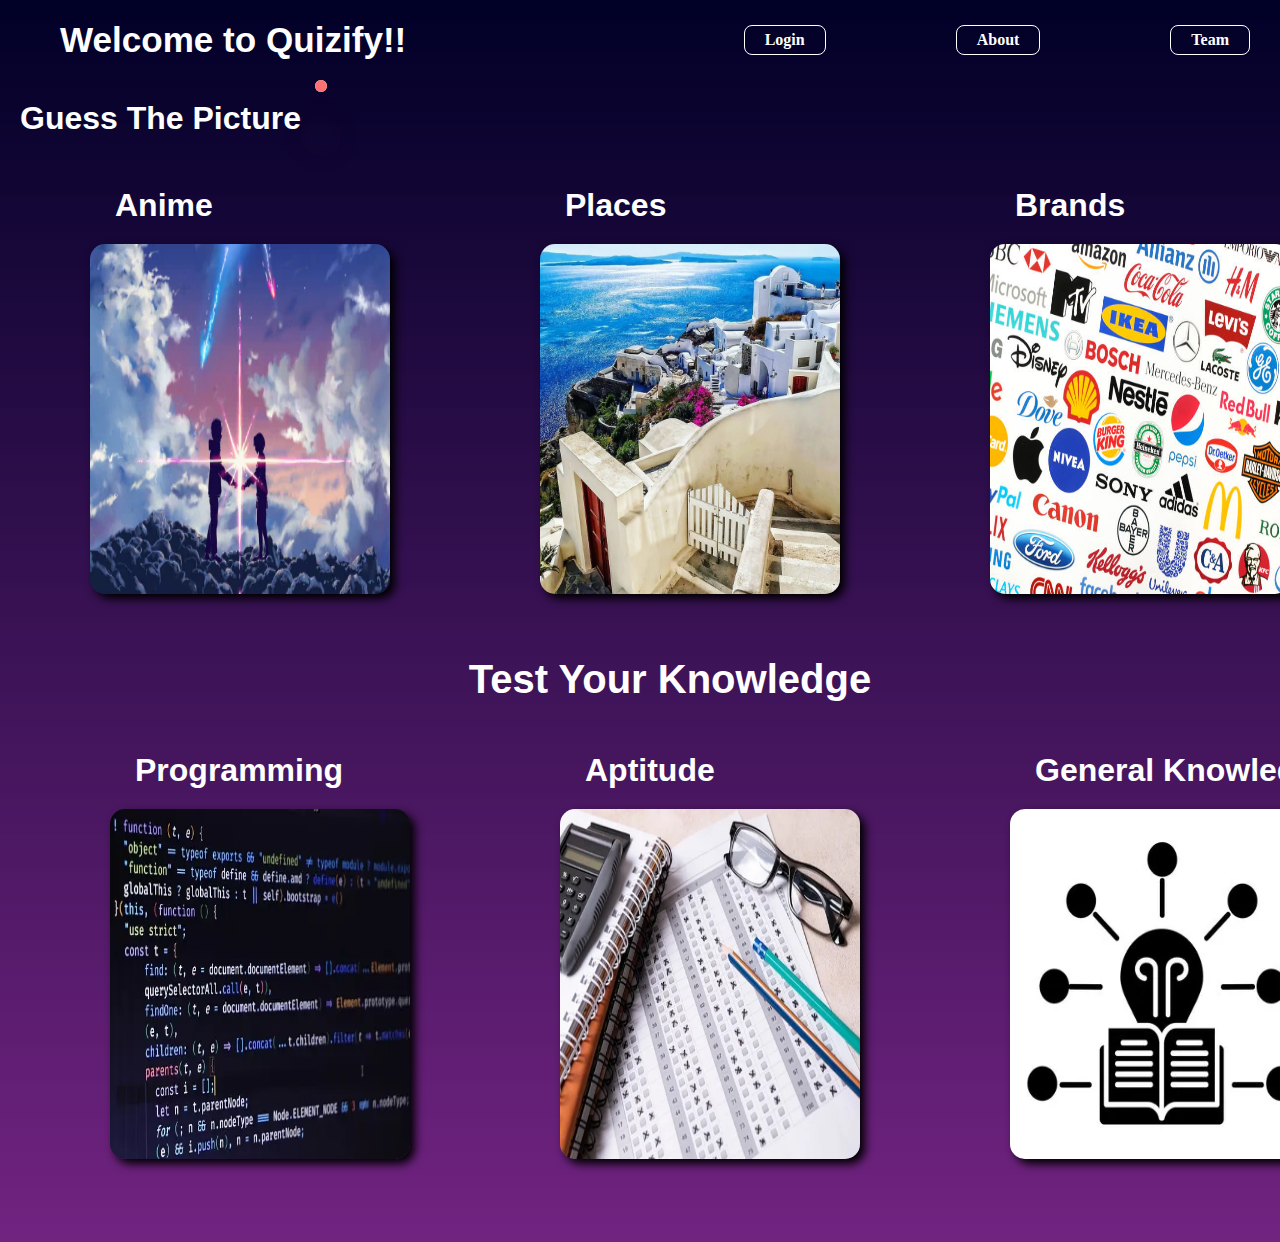
<file: src/main/resources/templates/index.html>
<!DOCTYPE html>
<html lang="en" xmlns:th="http://www.thymeleaf.org">
<head>
  <meta charset="UTF-8">
  <meta http-equiv="X-UA-Compatible" content="IE-edge">
  <meta name="viewport" content="width=device-width, initial-scale=1.0">
  <title>Quizify</title>
  <link rel="stylesheet" href="style.css">
  <link href="https://fonts.googleapis.com/css2?family=EB+Garamond:ital,wght@0,400;0,500;0,800;1,400&display=swap" rel="stylesheet">
  <link rel="stylesheet" href="https://cdnjs.cloudflare.com/ajax/libs/font-awesome/6.4.2/css/all.min.css">
</head>
<script>
  function redirectToAnimePage() {
      window.location.href = "/anime";
  }
   function redirectToBrandPage() {
      window.location.href = "/brand";
  }
   function redirectToPlacesPage() {
      window.location.href = "/places";
  }
  function redirectToProgramPage() {
      window.location.href = "/program";
  }
  function redirectToAptitudePage() {
      window.location.href = "/Aptitude";
  }
  function redirectToGkPage() {
      window.location.href = "/gk";
  }
    function redirectToLoginPage() {
      window.location.href = "/login";
  }
  function redirectToAboutPage() {
      window.location.href = "/about";
  }
  function redirectToTeamPage() {
      window.location.href = "/team";
  }
  function redirectToHomePage(){
  window.location.href ="/home";
  }

</script>
<style>
  *{
    margin: 0;
  }
  body{
    font-family: Arial, sans-serif;
    background-color: white;
  }

  .navbar{
    width:100%;
    height: 80px;
    background-color: linear-gradient(to bottom right, #000022 0%,rgb(202, 242, 255) 100%);

  }
  body {
    display: flex;
    align-items: center;
    position: relative;
    background: linear-gradient(to bottom , #010027 0%, rgba(91, 0, 109, 0.863) 100%);
    min-height: 100vh;
}

.animation-container {
    display: block;
    position: relative;
    width: 800px;
    max-width: 100%;
    margin: 0 auto;
}

.animation-container .lightning-container {
    position: absolute;
    top: 50%;
    left: 0;
    display: flex;
    transform: translateY(-50%);
}

.animation-container .lightning-container .lightning {
    position: absolute;
    display: block;
    height: 12px;
    width: 12px;
    border-radius: 12px;
    transform-origin: 6px 6px;
    animation-name: woosh;
    animation-duration: 1.5s;
    animation-iteration-count: infinite;
    animation-timing-function: cubic-bezier(0.445, 0.050, 0.550, 0.950);
    animation-direction: alternate;
}

.animation-container .lightning-container .lightning.white {
    background-color: white;
    box-shadow: 0px 50px 50px 0px rgba(255, 255, 255, 0.3);
}

.animation-container .lightning-container .lightning.red {
    background-color: #fc7171;
    box-shadow: 0px 50px 50px 0px rgba(252, 113, 113, 0.3);
    animation-delay: 0.2s;
}

.animation-container .boom-container {
    position: absolute;
    display: flex;
    width: 80px;
    height: 80px;
    text-align: center;
    align-items: center;
    transform: translateY(-50%);
    left: 200px;
    top: -145px;
}

.animation-container .boom-container .shape {
    display: inline-block;
    position: relative;
    opacity: 0;
    transform-origin: center center;
}

.animation-container .boom-container .shape.triangle {
    width: 0;
    height: 0;
    border-style: solid;
    transform-origin: 50% 80%;
    animation-duration: 1s;
    animation-timing-function: ease-out;
    animation-iteration-count: infinite;
    margin-left: -15px;
    border-width: 0 2.5px 5px 2.5px;
    border-color: transparent transparent #42e599 transparent;
    animation-name: boom-triangle;
}

.animation-container .boom-container .shape.triangle.big {
    margin-left: -25px;
    border-width: 0 5px 10px 5px;
    border-color: transparent transparent #fade28 transparent;
    animation-name: boom-triangle-big;
}

.animation-container .boom-container .shape.disc {
    width: 8px;
    height: 8px;
    border-radius: 100%;
    background-color: #d15ff4;
    animation-name: boom-disc;
}

.animation-container .boom-container .shape.circle {
    width: 20px;
    height: 20px;
    animation-name: boom-circle;
    border-radius: 100%;
    margin-left: -30px;
}

.animation-container .boom-container .shape.circle.white {
    border: 1px solid white;
}

.animation-container .boom-container .shape.circle.big {
    width: 40px;
    height: 40px;
    margin-left: 0px;
}

.animation-container .boom-container .shape.circle.big.white {
    border: 2px solid white;
}

.animation-container .boom-container .shape:after {
    background-color: rgba(178, 215, 232, 0.2);
}

.animation-container .boom-container .shape.triangle, .animation-container .boom-container .shape.circle, .animation-container .boom-container .shape.circle.big, .animation-container .boom-container .shape.disc {
    animation-delay: .38s;
    animation-duration: 3s;
}

.animation-container .boom-container .shape.circle {
    animation-delay: 0.6s;
}

.animation-container .boom-container.second {
    left: 485px;
    top: 155px;
}

.animation-container .boom-container.second .shape.triangle, .animation-container .boom-container.second .shape.circle, .animation-container .boom-container.second .shape.circle.big, .animation-container .boom-container.second .shape.disc {
    animation-delay: 1.9s;
}

.animation-container .boom-container.second .shape.circle {
    animation-delay: 2.15s;
}

@keyframes woosh {
    0% {
        width: 12px;
        transform: translate(0px, 0px) rotate(-35deg);
    }
    15% {
        width: 50px;
    }
    30% {
        width: 12px;
        transform: translate(214px, -150px) rotate(-35deg);
    }
    30.1% {
        transform: translate(214px, -150px) rotate(46deg);
    }
    50% {
        width: 110px;
    }
    70% {
        width: 12px;
        transform: translate(500px, 150px) rotate(46deg);
    }
    70.1% {
        transform: translate(500px, 150px) rotate(-37deg);
    }
    85% {
        width: 50px;
    }
    100% {
        width: 12px;
        transform: translate(700px, 0) rotate(-37deg);
    }
}

@keyframes boom-circle {
    0% {
        opacity: 0;
    }
    5% {
        opacity: 1;
    }
    30% {
        opacity: 0;
        transform: scale(3);
    }
    100% {
    }
}

@keyframes boom-triangle-big {
    0% {
        opacity: 0;
    }
    5% {
        opacity: 1;
    }
    40% {
        opacity: 0;
        transform: scale(2.5) translate(50px, -50px) rotate(360deg);
    }
    100% {
    }
}

@keyframes boom-triangle {
    0% {
        opacity: 0;
    }
    5% {
        opacity: 1;
    }
    30% {
        opacity: 0;
        transform: scale(3) translate(20px, 40px) rotate(360deg);
    }
    100% {
    }
}

@keyframes boom-disc {
    0% {
        opacity: 0;
    }
    5% {
        opacity: 1;
    }
    40% {
        opacity: 0;
        transform: scale(2) translate(-70px, -30px);
    }
    100% {
    }
}

.footer {
    color: white;
    font-size: 10px;
    position: fixed;
    bottom: 0;
    font-weight: 200;
    padding: 10px 20px;
}

.footer a, .footer a:hover, .footer a:focus, .footer a:visited {
    color: #c6c6c6;
}

  h1{
    color: white;
  }
  #t1{
    text-align: center;
    font-size: 40px;
    margin-right: 90px;
  }
  .maintitle{
    color: white;
   bottom:20px;
    left:45px;
    position: relative;
  }
  .navbar-container{
    display: flex;
    align-items: center;
    padding: 0 50px;
    height: 100%;
    color: white;
    font-family: 'Sen','sans-serif';

  }
  .logo-container{
    flex: 1;
    font-size: 30px;
    font-family: Arial, sans-serif;
    margin: 20px 10px 20px;


  }
  .logo{

    font-size: 30px;
    color: #fff700;
  }
  .menu-container{
    flex: 1;

  }
  .menu-list{
    display: flex;
    list-style: none;
    padding-right: 100px;
    text-decoration: none;
  }
  .menu-list-item{
    margin-right: 30px;
    color: white;
    font-weight: bold;
    margin-left: 100px;
    text-decoration: none;
    padding: 5px 20px 5px ;
    border: 1px solid white;
    border-radius: 8px;

  }
.menu-list-item:link {
    text-decoration: none;
  }
  .menu-list-item:hover {
    color:black;
    background-color: white;
  }
  .menu-list-item.active{
    font-weight: bold;
    color: white;
  }
  .Quiz-list-container{

    padding: 20px;
  }
  .Quiz-list-item{
    margin-right: 50px;
    position: relative;
    /* border: 1px solid white; */
    height: 400px;
    width: 400px;
    padding-top: 40px;
    padding-bottom: 100x;
    left:50px;





  }
  .Quiz-list-item:hover .Quiz-list-item-img{
    transform: scale(1.2);
    margin: 0 30px;
    opacity: 0.5;

  }
  .Quiz-list-item:hover .Quiz-list-item-title,
  .Quiz-list-item:hover .Quiz-list-item-desc,
  .Quiz-list-item:hover .Quiz-list-item-button{
    opacity: 1;
  }
  .Quiz-list-wrapper{
    position: relative;
  }

  .Quiz-list{
    display: flex;
    align-items: center;
    height: 500px;


  }
  .Quiz-list-item-img{
    transition: all 1s ease-in-out;
    margin-left: 20px;
    height: 350px;
    width: 300px;
    object-fit: fill;
    border-radius: 15px;
    box-shadow: 5px 5px 10px rgb(0, 0, 0);
  }
  .Quiz-list-item-title{
    background-color: white;
    padding: 10px 10px 10px;
    font-size: 20px;
    position: absolute;
    font-weight: bold;
    top: 5%;
    border-radius: 5px;
    left: 40px;
    opacity: 0;
     transition: 1s all ease-in-out;
  }
  .Quiz-list-item-desc{
    background-color: white;
    padding: 10px;
    font-size: 15px;
    position: absolute;
    top: 25%;
    left: 50px;
    border-radius: 5px;
    width: 200px;
     opacity: 0;
     transition: 1s all ease-in-out;

  }
  .Quiz-list-item-button{
    padding: 10px;
    background-color: #00ad25;
    color: white;
    font-weight: bold;
    border: none;
    outline: none;
    border-radius: 10px;
    cursor: pointer;
    position: absolute;
    bottom: 60px;
    left: 30px;
    opacity: 0;
  }

</style>
<body>
  
 
  <div> <div class="navbar">
    <div class="navbar-container">
      <div class="logo-container"><h2 th:text=" 'HEY '+ ${users}" style="color: rgb(0, 238, 255);"></h2>
      <h3>  Welcome to Quizify!!</h3>
      </div>
      <div class="menu-container">
        <ul class="menu-list">
       <a  onclick="redirectToLoginPage()"> <li class="menu-list-item">Login</li></a>
       <a onclick="redirectToAboutPage()" > <li class="menu-list-item">About</li></a>
       <a onclick="redirectToTeamPage()"  > <li class="menu-list-item">Team</li></a>


        </ul>
      </div>
    </div>
  </div>
  <div class="animation-container">
    <div class="lightning-container">
      <div class="lightning white"></div>
      <div class="lightning red"></div>
    </div>
    <div class="boom-container">
      <div class="shape circle big white"></div>
      <div class="shape circle white"></div>
      <div class="shape triangle big yellow"></div>
      <div class="shape disc white"></div>
      <div class="shape triangle blue"></div>
    </div>
    <div class="boom-container second">
      <div class="shape circle big white"></div>
      <div class="shape circle white"></div>
      <div class="shape disc white"></div>
      <div class="shape triangle blue"></div>
    </div>
  </div>
  

      <div class="Quiz-list-container">
      <h1 class="Quiz-list-title" id="t">Guess The Picture</h1>
      <div class="Quiz-list-wrapper">
        <div class="Quiz-list">
        <div class="Quiz-list-item">
          <h1 class="maintitle">Anime</h1>
          <span class="Quiz-list-item-title">Guess The Anime</span>
          <img class="Quiz-list-item-img" src="ANIME2.webp">
          <p class="Quiz-list-item-desc">In this Quiz you will be given a picture of an Anime and you have to guess it correctly! You have 15 seconds to guess the correct answer.</p>
        <a href="/anime"> <button onclick="redirectToAnimePage()" class="Quiz-list-item-button">Take Quiz</button></a>
        </div>
        <div class="Quiz-list-item">
          <h1 class="maintitle">Places</h1>
          <img class="Quiz-list-item-img" src="beaty.jpj.webp">
          <span class="Quiz-list-item-title">Guess The Places</span>
          <p class="Quiz-list-item-desc">In this Quiz you will be given a picture of an Places and you have to guess it correctly! You have 15 seconds to guess the correct answer.</p>
          <a href="/places">  <button onclick="redirectToAnimePage()" class="Quiz-list-item-button">Take Quiz</button></a>
        </div>
        <div class="Quiz-list">
            <div class="Quiz-list-item">

              <h1 class="maintitle">Brands</h1>
              <img class="Quiz-list-item-img" src="brand.jpg" >
             <span class="Quiz-list-item-title">Guess The brand</span>
              <p class="Quiz-list-item-desc">In this Quiz you will be given a picture of Brands and you have to guess it correctly! You have 15 seconds to guess the correct answer.</p>
              <a href="/brand"><button onclick="redirectToBrandPage()" class="Quiz-list-item-button">Take Quiz</button></a>
            </div>
        </div>
       
      </div>
      </div>
      <div class="Quiz-list-container">
        <h1 class="Quiz-list-title" id="t1">Test Your Knowledge</h1>
        <div class="Quiz-list-wrapper">
          <div class="Quiz-list">
          <div class="Quiz-list-item">
            <h1 class="maintitle">Programming</h1>
            <img class="Quiz-list-item-img" src="program.webp">
           <span class="Quiz-list-item-title">Test Your Programming Skill</span>
            <p class="Quiz-list-item-desc">In this Quiz you will be given some Programming questions and you have to choose the corrct answer. You have 15 seconds to guess the correct answer.</p>
              <a href="/program">  <button onclick="redirectToProgramPage()" class="Quiz-list-item-button">Take Quiz</button></a>
          </div>
         
          <div class="Quiz-list-item">
            <h1 class="maintitle">Aptitude</h1>
            <img class="Quiz-list-item-img" src="apti.webp">
            <span class="Quiz-list-item-title">Test Your Aptitude Skill</span>
            <p class="Quiz-list-item-desc">In this Quiz you will be given some Aptitude questions and you have to choose the corrct answer. You have 15 seconds to guess the correct answer.</p>
              <a href="/aptitude"><button onclick="redirectToAptitudePage()" class="Quiz-list-item-button">Take Quiz</button></a>
          </div>
          <div class="Quiz-list-item">
            <h1 class="maintitle">General Knowledge</h1>
            <img class="Quiz-list-item-img" src="genk.webp" >
           <span class="Quiz-list-item-title">Test your General Knowledge </span>
            <p class="Quiz-list-item-desc">In this Quiz you will be given some General Knowledge questions and you have to choose the corrct answer. You have 15 seconds to guess the correct answer.</p>
              <a href="/gk"> <button onclick="redirectToGkPage()" class="Quiz-list-item-button">Take Quiz</button></a>
          </div>
          </div>
         
        </div>
        </div>
       
           
            </div>
           
          </div>
          </div>
           
          </div>
    </div>
  </div>
</div>
</body>
</html>
</file>
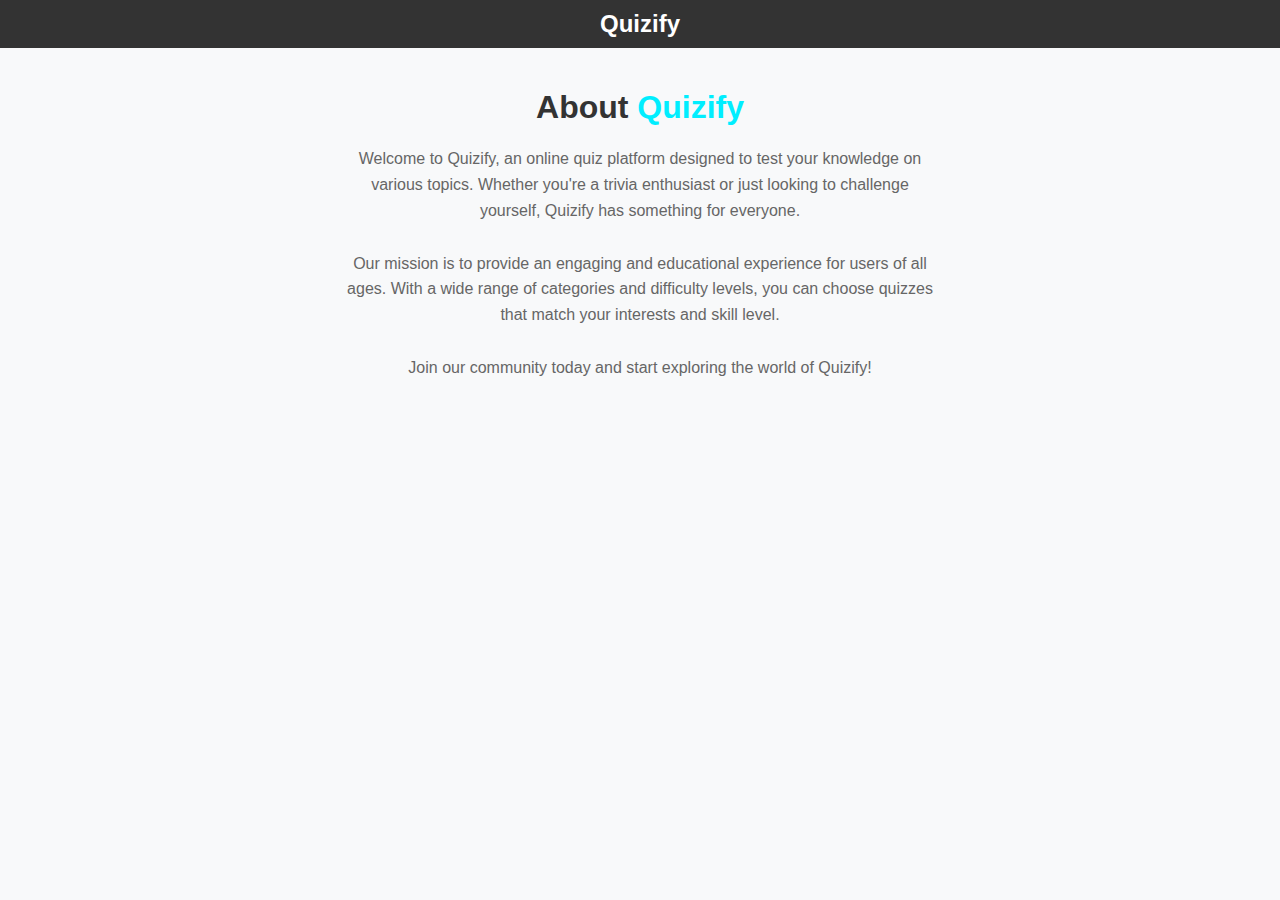
<file: src/main/resources/templates/about.html>
<!DOCTYPE html>
<html lang="en" xmlns:th="http://www.thymeleaf.org">
<head>
<meta charset="UTF-8">
<meta name="viewport" content="width=device-width, initial-scale=1.0">
<title>About - Quizify</title>
<style>
    body {
        margin: 0;
        padding: 0;
        font-family: Arial, sans-serif;
        background-color: #f8f9fa;
    }
    .navbar {
        background-color: #333;
        color: #fff;
        padding: 10px;
        text-align: center;
    }
    .navbar h2 {
        margin: 0;
    }
    .about-container {
        padding: 20px;
        max-width: 600px;
        margin: 0 auto;
        text-align: center;
    }
    .about-container h1 {
        color: #333;
        margin-bottom: 20px;
    }
    .about-container p {
        color: #666;
        line-height: 1.6;
        margin-bottom: 20px;
        overflow: hidden;
    }
    .typing-animation {
        display: inline-block;
        overflow: hidden;
        animation: typing 1s steps(30, end) forwards;
    }
    @keyframes typing {
        from {
            width: 0;
        }
        to {
            width: auto;
        }
    }
</style>
</head>
<body>
<div class="navbar">
    <h2>Quizify</h2>
</div>
<div class="about-container">
    <h1>About <span style="color: rgb(0, 238, 255);">Quizify</span></h1>
    <p><span class="typing-animation">Welcome to Quizify, an online quiz platform designed to test your knowledge on various topics. Whether you're a trivia enthusiast or just looking to challenge yourself, Quizify has something for everyone.</span></p>
    <p><span class="typing-animation">Our mission is to provide an engaging and educational experience for users of all ages. With a wide range of categories and difficulty levels, you can choose quizzes that match your interests and skill level.</span></p>
    <p><span class="typing-animation">Join our community today and start exploring the world of Quizify!</span></p>
</div>
</body>
</html>
</file>
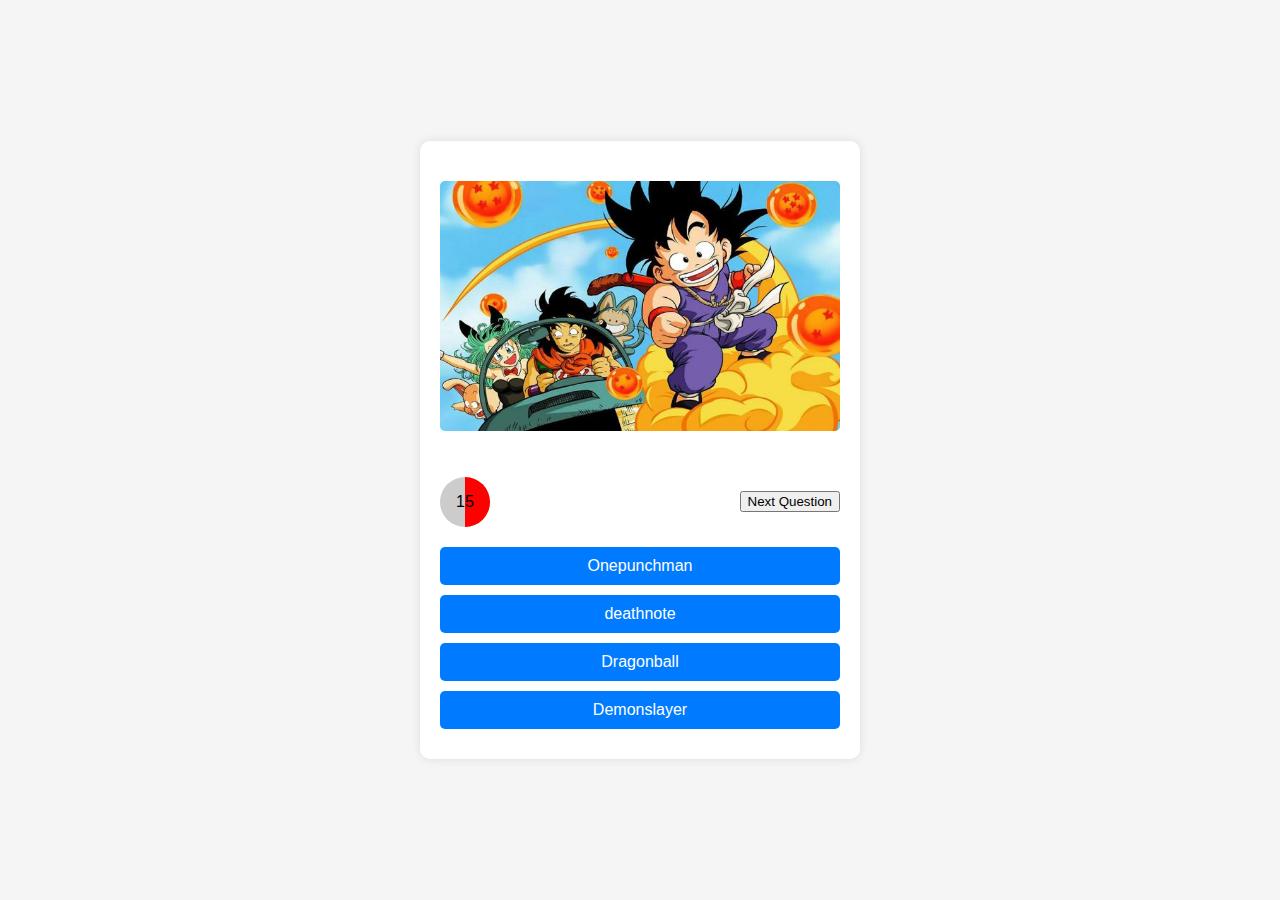
<file: src/main/resources/templates/anime.html>
<!DOCTYPE html>
<html lang="en" xmlns:th="http://www.thymeleaf.org">
<head>
<meta charset="UTF-8">
<meta name="viewport" content="width=device-width, initial-scale=1.0">
<title>Online Quiz App</title>
<style>
  body {
    font-family: Arial, sans-serif;
    margin: 0;
    padding: 0;
    background-color: #f5f5f5;
    display: flex;
    justify-content: center;
    align-items: center;
    height: 100vh;
  }

  #quiz {
    background-color: #fff;
    border-radius: 10px;
    box-shadow: 0 0 10px rgba(0, 0, 0, 0.1);
    padding: 20px;
    width: 400px;
  }

  #question {
    font-size: 24px;
    margin-bottom: 20px;
  }

  #timer-container {
    display: flex;
    align-items: center;
    justify-content: space-between;
    margin-bottom: 20px;
  }

  #timer {
    display: inline-block;
    width: 50px;
    height: 50px;
    border-radius: 50%;
    background-color: #ccc;
    display: flex;
    justify-content: center;
    align-items: center;
    position: relative;
  }

  .timer-circle {
    position: absolute;
    width: 100%;
    height: 100%;
    clip: rect(0, 50px, 50px, 25px);
    border-radius: 50%;
    background-color: red;
    animation: countdown 30s linear forwards;
  }

  @keyframes countdown {
    from {
      transform: rotate(0deg);
    }
    to {
      transform: rotate(360deg);
    }
  }

  #time {
    position: absolute;
    color: black;
    z-index: 2;
  }

  #options {
    display: flex;
    flex-direction: column;
  }

  #options button {
    width: 100%;
    padding: 10px;
    margin-bottom: 10px;
    border: none;
    border-radius: 5px;
    background-color: #007bff;
    color: #fff;
    font-size: 16px;
    cursor: pointer;
    transition: background-color 0.3s;
  }

  #options button.correct {
    background-color: #28a745;
  }

  #options button.wrong {
    background-color: #dc3545;
  }

  #options button:hover {
    background-color: #0056b3;
  }

  #result {
    display: none;
    background-color: #fff;
    border-radius: 10px;
    box-shadow: 0 0 10px rgba(0, 0, 0, 0.1);
    padding: 20px;
    width: 400px;
  }
  .but{
  font-family:Arial, sans-serif ;
  padding: 12px 15px 12px;
  border-radius: 8px;
  font-size: 20px;
  color: #f0f0f0;
  background-color: #2c3e50;;
}

  #score {
    font-size: 20px;
  }

  img {
    max-width: 100%;
    height: auto;
    border-radius: 5px;
    margin-bottom: 20px;
  }
</style>
</head>
<body>
<div id="quiz">
  <h2 id="question"></h2>
  <div id="timer-container">
    <div id="timer">
      <div class="timer-circle"></div>
      <span id="time">30</span>
    </div>
    <button id="nextBtn" onclick="nextQuestion()">Next Question</button>
  </div>
  <div id="options"></div>
</div>
<div id="result">
  <h2> Hey <span th:text="${name}">Guest</span> This is your Quiz Result</h2>
  <p id="score"></p>
  <a href="/index"> <button  class="but" type="button">Home Page</button></a>
 
</div>

<script>
  const questions = [
    {
      imageUrl: "a1.jpg",
      options: ["Onepunchman", "deathnote", "Dragonball", "Demonslayer"],
      answer: "Dragonball"
    },
    {
      imageUrl: "a2.jpg",
      options: ["BakiHanma", "Onepiece", "Naruto", "Berserk"],
      answer: "Onepiece"
    },
    {
      imageUrl: "a3.jpg",
      options: ["Naruto", "Onepiece", "DeathNote", "Hunter X hunter"],
      answer: "Naruto"
    },
    {
      imageUrl: "a4.jpg",
      options: ["Sololeveling", "Berserk", "Castlevania", "FullMetalAlchemist"],
      answer: "FullMetalAlchemist"
    },
    {
      imageUrl: "a5.jpg",
      options: ["Monster", "sololeveling", "Deathnote", "light"],
      answer: "Deathnote"
    },
    {
      imageUrl: "a6.jpg",
      options: ["Avatar", "Dr.Stone", "SkullIsland", "Attack on Titan"],
      answer: "Attack on Titan"
    },
    {
      imageUrl: "a7.jpg",
      options: ["Code geass", "Overflow", "Worlds end harem", "Bokunopico"],
      answer: "Code geass"
    },
    {
      imageUrl: "a8.jpg",
      options: ["Vinland saga", "Berserk", "Sololevelling", "PacificRim"],
      answer: "Berserk"
    },
    {
      imageUrl: "a9.jpg",
      options: ["Arcane", "CowboyBeepop", "Pokemon", "Akira"],
      answer: "Pokemon"
    },
    {
      imageUrl: "a10.jpg",
      options: ["Erased", "Chainsawman", "Akira", "Beyblade"],
      answer: "Beyblade"
    }
  ];

  let currentQuestion = 0;
  let score = 0;
  let timer;
  let initialTime = 15;
  let timeLeft = initialTime;
  let timerInterval;

  function displayQuestion() {
    const questionElement = document.getElementById('question');
    const optionsElement = document.getElementById('options');
    const currentQ = questions[currentQuestion];
    
    const img = document.createElement('img');
    img.src = currentQ.imageUrl;
    img.className = 'question-image';
    questionElement.innerHTML = "";
    questionElement.appendChild(img);

    const optionButtons = document.createElement('div');
    optionButtons.id = 'optionButtons';

    currentQ.options.forEach((option, index) => {
      const button = document.createElement('button');
      button.textContent = option;
      button.onclick = () => checkAnswer(option, button);
      optionButtons.appendChild(button);
    });
    optionsElement.innerHTML = "";
    optionsElement.appendChild(optionButtons);

    startTimer();
  }

  function startTimer() {
    timeLeft = initialTime;
    updateTimer();
    timerInterval = setInterval(() => {
      timeLeft--;
      if (timeLeft < 0) {
        clearInterval(timerInterval);
        checkAnswer('');
      } else {
        updateTimer();
      }
    }, 1000);
  }

  function updateTimer() {
    const timerCircle = document.querySelector('.timer-circle');
    const degree = (360 / initialTime) * (initialTime - timeLeft);
    timerCircle.style.transform = `rotate(${degree}deg)`;
    document.getElementById('time').textContent = timeLeft;
  }

  function checkAnswer(selectedOption, button) {
    clearInterval(timerInterval);
    const currentQ = questions[currentQuestion];
    if (selectedOption && selectedOption.toLowerCase() === currentQ.answer.toLowerCase()) {
      score++;
      button.classList.add('correct');
    } else {
      // If wrong answer, highlight the correct answer
      const correctButtonIndex = currentQ.options.findIndex(option => option.toLowerCase() === currentQ.answer.toLowerCase());
      const correctButton = document.getElementById('optionButtons').children[correctButtonIndex];
      correctButton.classList.add('correct');
      button.classList.add('wrong');
    }
    setTimeout(() => {
      currentQuestion++;
      if (currentQuestion < questions.length) {
        displayQuestion();
      } else {
        showResult();
      }
    }, 2000);
  }

  function showResult() {
    const quizDiv = document.getElementById('quiz');
    const resultDiv = document.getElementById('result');
    const scoreElement = document.getElementById('score');
    quizDiv.style.display = 'none';
    resultDiv.style.display = 'block';
    scoreElement.textContent = ` Your score is ${score} out of ${questions.length}`;
  }

  function nextQuestion() {
    currentQuestion++;
    if (currentQuestion < questions.length) {
      displayQuestion();
    } else {
      showResult();
    }
  }

  displayQuestion();
</script>
</body>
</html>
</file>
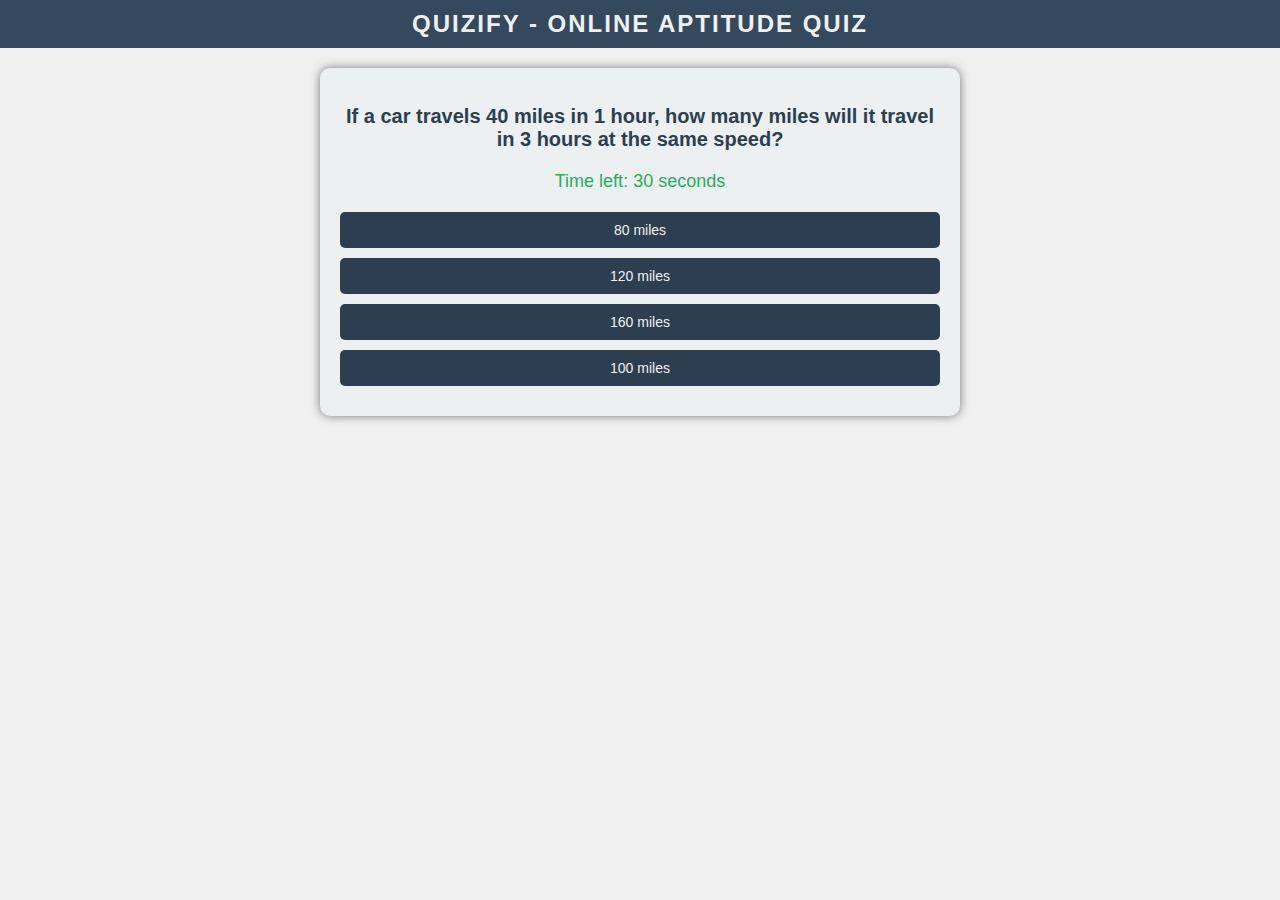
<file: src/main/resources/templates/aptitude.html>
<!DOCTYPE html>
<html lang="en">
<head>
<meta charset="UTF-8">
<meta name="viewport" content="width=device-width, initial-scale=1.0">
<title>Quizify - Online Programming Quiz</title>
<style>
  body {
    font-family: Arial, sans-serif;
    margin: 0;
    padding: 0;
    background-color: #f0f0f0; /* Light background color */
    color: #2c3e50; /* Dark text color */
  }

  /* Navigation bar styles */
  nav {
    background-color: #34495e; /* Dark header color */
    color: #f0f0f0; /* Light text color */
    padding: 10px 20px;
    text-align: center;
  }

  nav h1 {
    margin: 0;
    font-size: 24px;
    text-transform: uppercase;
    letter-spacing: 2px;
  }

  #quiz {
    background-color: #ecf0f1; /* Light background color */
    border-radius: 10px;
    box-shadow: 0 0 10px rgba(0, 0, 0, 0.5); /* Darker shadow */
    padding: 20px;
    width: 80%; /* Updated width for better responsiveness */
    max-width: 600px; /* Added max-width for better responsiveness */
    margin: 20px auto; /* Added margin for centering */
    text-align: center; /* Center align content */
  }

  #question {
    font-size: 20px;
    margin-bottom: 20px;
  }

  #timer {
    font-size: 18px; /* Increased font size for timer */
    margin-bottom: 20px; /* Added margin for spacing */
    color: #27ae60; /* Green color for timer */
  }

  #options {
    display: flex;
    flex-direction: column;
  }

  #options button {
    width: 100%;
    padding: 10px;
    margin-bottom: 10px;
    border: none;
    border-radius: 5px;
    background-color: #2c3e50; /* Dark button color */
    color: #f0f0f0; /* Light text color */
    font-size: 14px; /* Reduced font size */
    cursor: pointer;
    transition: background-color 0.3s;
  }

  #options button.correct {
    background-color: #27ae60 !important; /* Green color for correct answer */
  }

  #options button.wrong {
    background-color: #e74c3c !important; /* Red color for wrong answer */
  }

  #options button:hover {
    background-color: #34495e; /* Darker hover color */
  }

  #nextBtn {
    background-color: #3498db; /* Blue color for next question button */
    color: #f0f0f0; /* Light text color */
    border: none;
    border-radius: 5px;
    padding: 10px 20px;
    cursor: pointer;
    transition: background-color 0.3s;
  }

  #nextBtn:hover {
    background-color: #2980b9; /* Darker hover color */
  }

  #result {
    display: none;
    background-color: #ecf0f1; /* Light background color */
    border-radius: 10px;
    box-shadow: 0 0 10px rgba(0, 0, 0, 0.5); /* Darker shadow */
    padding: 40px; /* Increased padding */
    width: 80%; /* Updated width for better responsiveness */
    max-width: 600px; /* Added max-width for better responsiveness */
    margin: 20px auto; /* Added margin for centering */
    color: #2c3e50; /* Dark text color */
    text-align: center; /* Center align content */
  }
  .but{
  font-family:Arial, sans-serif ;
  padding: 12px 15px 12px;
  border-radius: 8px;
  font-size: 20px;
  color: #f0f0f0;
  background-color: #2c3e50;;
}
  #score {
    font-size: 24px; /* Increased font size */
    animation: glow 1s ease-in-out infinite alternate;
  }

  @keyframes glow {
    0% {
      text-shadow: 0 0 5px #27ae60;
    }
    100% {
      text-shadow: 0 0 20px #27ae60;
    }
  }
</style>
</head>
<body>
<nav>
  <h1>Quizify - Online Aptitude Quiz</h1>
</nav>
<div id="quiz">
  <h2 id="question"></h2>
  <div id="timer">Time left: <span id="time"></span> seconds</div>
  <div id="options"></div>
</div>
<div id="result">
  <h2>Quiz Result</h2>
  <p id="score"></p>
  <a href="/index"> <button class="but" type="button">Home Page</button></a>
</div>

<script>
  const questions = [
    {
      question: "If a car travels 40 miles in 1 hour, how many miles will it travel in 3 hours at the same speed?",
      options: ["80 miles", "120 miles", "100 miles", "160 miles"],
      answer: "120 miles"
    },
    {
      question: "If a piece of rope 10 yards long is cut into pieces that are each 1/5 yards long, how many pieces will there be?",
      options: ["25 pieces", "15 pieces", "50 pieces", "10 pieces"],
      answer: "50 pieces"
    },
    {
      question: "What is the average of the numbers 6, 8, 12, 16, and 20?",
      options: ["14", "12", "16", "18"],
      answer: "12"
    },
    {
      question: "If a boat travels 60 miles downstream in 3 hours, how long will it take to travel the same distance upstream?",
      options: ["1 hour", "2 hours", "3 hours", "4 hours"],
      answer: "4 hours"
    },
    {
      question: "If 3/4 of a number is 60, what is 1/4 of that number?",
      options: ["10", "20", "15", "30"],
      answer: "20"
    },
    {
      question: "If the product of 3 and 9 is subtracted from the sum of 17 and 20, what is the result?",
      options: ["10", "11", "9", "8"],
      answer: "8"
    },
    {
      question: "If the perimeter of a rectangle is 40 meters and its length is 12 meters, what is its width?",
      options: ["8 meters", "10 meters", "16 meters", "20 meters"],
      answer: "8 meters"
    },
    {
      question: "If 3/5 of a number is 45, what is the number?",
      options: ["75", "55", "60", "50"],
      answer: "75"
    },
    {
      question: "What is the next number in the series: 2, 4, 8, 16, ___?",
      options: ["24", "32", "36", "64"],
      answer: "32"
    },
    {
      question: "If the area of a square is 64 square units, what is the length of one side?",
      options: ["6 units", "7 units", "8 units", "9 units"],
      answer: "8 units"
    }
  ];

  let currentQuestion = 0;
  let score = 0;
  let initialTime = 30; // Changed initialTime to 30 seconds
  let timeLeft = initialTime;
  let timerInterval;

  function shuffleArray(array) {
    for (let i = array.length - 1; i > 0; i--) {
      const j = Math.floor(Math.random() * (i + 1));
      [array[i], array[j]] = [array[j], array[i]];
    }
    return array;
  }

  function displayQuestion() {
    const questionElement = document.getElementById('question');
    const optionsElement = document.getElementById('options');
    const currentQ = questions[currentQuestion];
    
    questionElement.textContent = currentQ.question;

    const shuffledOptions = shuffleArray([...currentQ.options]); // Shuffle options

    const optionButtons = document.createElement('div');
    optionButtons.id = 'optionButtons';

    shuffledOptions.forEach((option, index) => {
      const button = document.createElement('button');
      button.textContent = option;
      button.onclick = () => checkAnswer(option, button);
      optionButtons.appendChild(button);
    });
    optionsElement.innerHTML = "";
    optionsElement.appendChild(optionButtons);

    startTimer();
  }

  function startTimer() {
    timeLeft = initialTime;
    updateTimer();
    timerInterval = setInterval(() => {
      timeLeft--;
      if (timeLeft < 0) {
        clearInterval(timerInterval);
        checkAnswer('');
      } else {
        updateTimer();
      }
    }, 1000);
  }

  function updateTimer() {
    document.getElementById('time').textContent = timeLeft;
  }

  function checkAnswer(selectedOption, button) {
    clearInterval(timerInterval);
    const currentQ = questions[currentQuestion];
    if (selectedOption && selectedOption.toLowerCase() === currentQ.answer.toLowerCase()) {
      score++;
      button.classList.add('correct');
    } else {
      // If wrong answer, highlight the correct answer
      const correctButtonIndex = currentQ.options.findIndex(option => option.toLowerCase() === currentQ.answer.toLowerCase());
      const correctButton = document.getElementById('optionButtons').children[correctButtonIndex];
      correctButton.classList.add('correct');
      button.classList.add('wrong');
    }
    setTimeout(() => {
      currentQuestion++;
      if (currentQuestion < questions.length) {
        displayQuestion();
      } else {
        showResult();
      }
    }, 2000);
  }

  function showResult() {
    const quizDiv = document.getElementById('quiz');
    const resultDiv = document.getElementById('result');
    const scoreElement = document.getElementById('score');
    quizDiv.style.display = 'none';
    resultDiv.style.display = 'block';
    scoreElement.textContent = `Your score is ${score} out of ${questions.length}`;
  }

  function nextQuestion() {
    currentQuestion++;
    if (currentQuestion < questions.length) {
      displayQuestion();
    } else {
      showResult();
    }
  }

  displayQuestion();
</script>
</body>
</html>
</file>
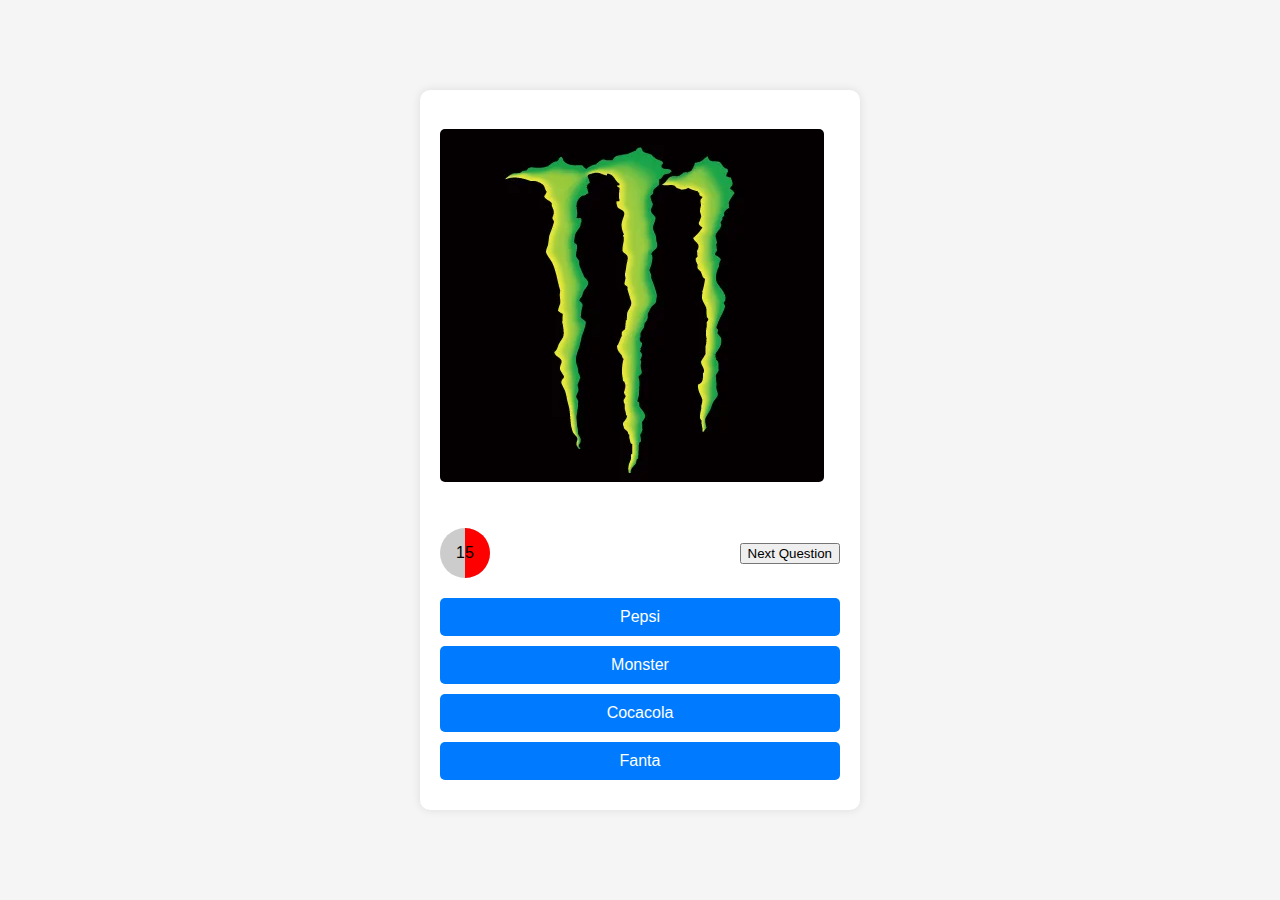
<file: src/main/resources/templates/brand.html>
<!DOCTYPE html>
<html lang="en" xmlns:th="http://www.thymeleaf.org">
<head>
<meta charset="UTF-8">
<meta name="viewport" content="width=device-width, initial-scale=1.0">
<title>Online Quiz App</title>
<style>
  body {
    font-family: Arial, sans-serif;
    margin: 0;
    padding: 0;
    background-color: #f5f5f5;
    display: flex;
    justify-content: center;
    align-items: center;
    height: 100vh;
  }

  #quiz {
    background-color: #fff;
    border-radius: 10px;
    box-shadow: 0 0 10px rgba(0, 0, 0, 0.1);
    padding: 20px;
    width: 400px;
  }

  #question {
    font-size: 24px;
    margin-bottom: 20px;
  }

  #timer-container {
    display: flex;
    align-items: center;
    justify-content: space-between;
    margin-bottom: 20px;
  }

  #timer {
    display: inline-block;
    width: 50px;
    height: 50px;
    border-radius: 50%;
    background-color: #ccc;
    display: flex;
    justify-content: center;
    align-items: center;
    position: relative;
  }

  .timer-circle {
    position: absolute;
    width: 100%;
    height: 100%;
    clip: rect(0, 50px, 50px, 25px);
    border-radius: 50%;
    background-color: red;
    animation: countdown 30s linear forwards;
  }

  @keyframes countdown {
    from {
      transform: rotate(0deg);
    }
    to {
      transform: rotate(360deg);
    }
  }

  #time {
    position: absolute;
    color: black;
    z-index: 2;
  }

  #options {
    display: flex;
    flex-direction: column;
  }

  #options button {
    width: 100%;
    padding: 10px;
    margin-bottom: 10px;
    border: none;
    border-radius: 5px;
    background-color: #007bff;
    color: #fff;
    font-size: 16px;
    cursor: pointer;
    transition: background-color 0.3s;
  }

  #options button.correct {
    background-color: #28a745;
  }

  #options button.wrong {
    background-color: #dc3545;
  }

  #options button:hover {
    background-color: #0056b3;
  }

  #result {
    display: none;
    background-color: #fff;
    border-radius: 10px;
    box-shadow: 0 0 10px rgba(0, 0, 0, 0.1);
    padding: 20px;
    width: 400px;
  }
  .but{
  font-family:Arial, sans-serif ;
  padding: 12px 15px 12px;
  border-radius: 8px;
  font-size: 20px;
  color: #f0f0f0;
  background-color: #2c3e50;;
}
  #score {
    font-size: 20px;
  }

  img {
    max-width: 100%;
    height: auto;
    border-radius: 5px;
    margin-bottom: 20px;
  }
</style>
</head>
<body>
<div id="quiz">
  <h2 id="question"></h2>
  <div id="timer-container">
    <div id="timer">
      <div class="timer-circle"></div>
      <span id="time">30</span>
    </div>
    <button id="nextBtn" onclick="nextQuestion()">Next Question</button>
  </div>
  <div id="options"></div>
</div>
<div id="result">
  <h2> Hey <span th:text="${name}">Guest</span> This is your Quiz Result</h2>
  <p id="score"></p>
  <a href="/index"> <button class="but" type="button">Home Page</button></a>
</div>

<script>
  const questions = [
    {
      imageUrl: "b1.webp",
      options: ["Pepsi", "Monster", "Cocacola", "Fanta"],
      answer: "Monster"
    },
    {
      imageUrl: "b2.webp",
      options: ["KFC", "Popeyes", "McDonald's", "ADS"],
      answer: "KFC"
    },
    {
      imageUrl: "b3.webp",
      options: ["Yamaha", "Ducati", "BMW", "TVS"],
      answer: "Yamaha"
    },
    {
      imageUrl: "b4.webp",
      options: ["Meesho", "Shopify", "Flipkart", "Amazon"],
      answer: "Amazon"
    },
    {
      imageUrl: "b5.webp",
      options: ["Reebok", "Adidas", "Skechers", "Nike"],
      answer: "Adidas"
    },
    {
      imageUrl: "b6.webp",
      options: ["Pringles", "Yum", "Lays", "Kurkure"],
      answer: "Pringles"
    },
    {
      imageUrl: "b7.webp",
      options: ["Burritos", "NachosKing", "Bell", "Totrito"],
      answer: "Bell"
    },
    {
      imageUrl: "b8.webp",
      options: ["Temptation", "Dominos", "Cheesila", "Pizza Hut"],
      answer: "Pizza Hut"
    },
    {
      imageUrl: "b9.webp",
      options: ["Dolby Atmos", "Sony", "7Screens", "OnlyFans"],
      answer: "Dolby Atmos"
    },
    {
      imageUrl: "b10.webp",
      options: ["Wikipedia", "Yahoo", "Pinterest", "Twitter"],
      answer: "Wikipedia"
    }
  ];

  let currentQuestion = 0;
  let score = 0;
  let timer;
  let initialTime = 15;
  let timeLeft = initialTime;
  let timerInterval;

  function displayQuestion() {
    const questionElement = document.getElementById('question');
    const optionsElement = document.getElementById('options');
    const currentQ = questions[currentQuestion];
    
    const img = document.createElement('img');
    img.src = currentQ.imageUrl;
    img.className = 'question-image';
    questionElement.innerHTML = "";
    questionElement.appendChild(img);

    const optionButtons = document.createElement('div');
    optionButtons.id = 'optionButtons';

    currentQ.options.forEach((option, index) => {
      const button = document.createElement('button');
      button.textContent = option;
      button.onclick = () => checkAnswer(option, button);
      optionButtons.appendChild(button);
    });
    optionsElement.innerHTML = "";
    optionsElement.appendChild(optionButtons);

    startTimer();
  }

  function startTimer() {
    timeLeft = initialTime;
    updateTimer();
    timerInterval = setInterval(() => {
      timeLeft--;
      if (timeLeft < 0) {
        clearInterval(timerInterval);
        checkAnswer('');
      } else {
        updateTimer();
      }
    }, 1000);
  }

  function updateTimer() {
    const timerCircle = document.querySelector('.timer-circle');
    const degree = (360 / initialTime) * (initialTime - timeLeft);
    timerCircle.style.transform = `rotate(${degree}deg)`;
    document.getElementById('time').textContent = timeLeft;
  }

  function checkAnswer(selectedOption, button) {
    clearInterval(timerInterval);
    const currentQ = questions[currentQuestion];
    if (selectedOption && selectedOption.toLowerCase() === currentQ.answer.toLowerCase()) {
      score++;
      button.classList.add('correct');
    } else {
      // If wrong answer, highlight the correct answer
      const correctButtonIndex = currentQ.options.findIndex(option => option.toLowerCase() === currentQ.answer.toLowerCase());
      const correctButton = document.getElementById('optionButtons').children[correctButtonIndex];
      correctButton.classList.add('correct');
      button.classList.add('wrong');
    }
    setTimeout(() => {
      currentQuestion++;
      if (currentQuestion < questions.length) {
        displayQuestion();
      } else {
        showResult();
      }
    }, 2000);
  }

  function showResult() {
    const quizDiv = document.getElementById('quiz');
    const resultDiv = document.getElementById('result');
    const scoreElement = document.getElementById('score');
    quizDiv.style.display = 'none';
    resultDiv.style.display = 'block';
    scoreElement.textContent = `Your score is ${score} out of ${questions.length}`;
  }

  function nextQuestion() {
    currentQuestion++;
    if (currentQuestion < questions.length) {
      displayQuestion();
    } else {
      showResult();
    }
  }

  displayQuestion();
</script>
</body>
</html>
</file>
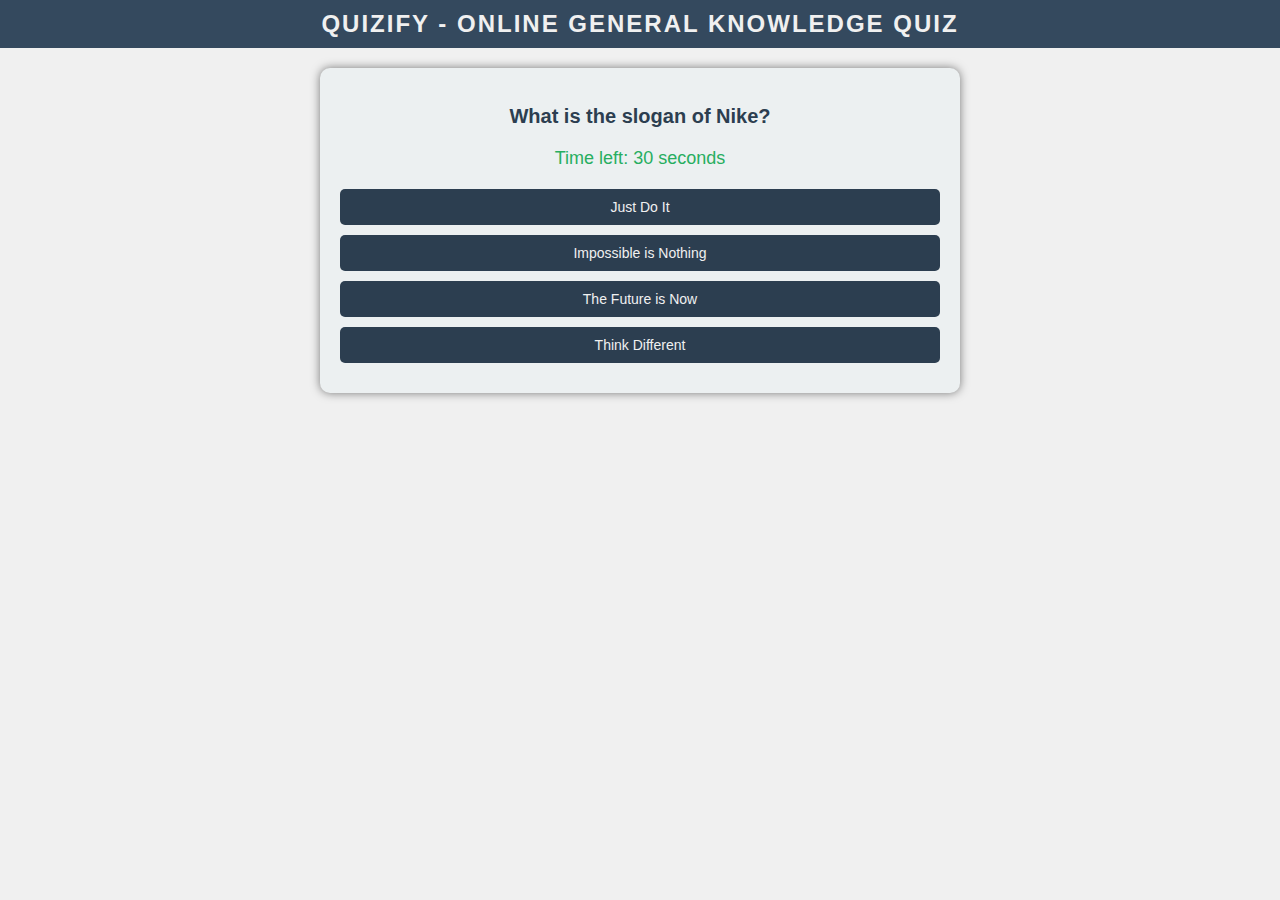
<file: src/main/resources/templates/gk.html>
<!DOCTYPE html>
<html lang="en" xmlns:th="http://www.thymeleaf.org">
<head>
<meta charset="UTF-8">
<meta name="viewport" content="width=device-width, initial-scale=1.0">
<title>Quizify - Online General Knowledge Quiz</title>
<style>
  body {
    font-family: Arial, sans-serif;
    margin: 0;
    padding: 0;
    background-color: #f0f0f0; /* Light background color */
    color: #2c3e50; /* Dark text color */
  }

  /* Navigation bar styles */
  nav {
    background-color: #34495e; /* Dark header color */
    color: #f0f0f0; /* Light text color */
    padding: 10px 20px;
    text-align: center;
  }

  nav h1 {
    margin: 0;
    font-size: 24px;
    text-transform: uppercase;
    letter-spacing: 2px;
  }

  #quiz {
    background-color: #ecf0f1; /* Light background color */
    border-radius: 10px;
    box-shadow: 0 0 10px rgba(0, 0, 0, 0.5); /* Darker shadow */
    padding: 20px;
    width: 80%; /* Updated width for better responsiveness */
    max-width: 600px; /* Added max-width for better responsiveness */
    margin: 20px auto; /* Added margin for centering */
    text-align: center; /* Center align content */
  }

  #question {
    font-size: 20px;
    margin-bottom: 20px;
  }

  #timer {
    font-size: 18px; /* Increased font size for timer */
    margin-bottom: 20px; /* Added margin for spacing */
    color: #27ae60; /* Green color for timer */
  }

  #options {
    display: flex;
    flex-direction: column;
  }

  #options button {
    width: 100%;
    padding: 10px;
    margin-bottom: 10px;
    border: none;
    border-radius: 5px;
    background-color: #2c3e50; /* Dark button color */
    color: #f0f0f0; /* Light text color */
    font-size: 14px; /* Reduced font size */
    cursor: pointer;
    transition: background-color 0.3s;
  }

  #options button.correct {
    background-color: #27ae60 !important; /* Green color for correct answer */
  }

  #options button.wrong {
    background-color: #e74c3c !important; /* Red color for wrong answer */
  }

  #options button:hover {
    background-color: #34495e; /* Darker hover color */
  }

  #nextBtn {
    background-color: #3498db; /* Blue color for next question button */
    color: #f0f0f0; /* Light text color */
    border: none;
    border-radius: 5px;
    padding: 10px 20px;
    cursor: pointer;
    transition: background-color 0.3s;
  }

  #nextBtn:hover {
    background-color: #2980b9; /* Darker hover color */
  }

  #result {
    display: none;
    background-color: #ecf0f1; /* Light background color */
    border-radius: 10px;
    box-shadow: 0 0 10px rgba(0, 0, 0, 0.5); /* Darker shadow */
    padding: 40px; /* Increased padding */
    width: 80%; /* Updated width for better responsiveness */
    max-width: 600px; /* Added max-width for better responsiveness */
    margin: 20px auto; /* Added margin for centering */
    color: #2c3e50; /* Dark text color */
    text-align: center; /* Center align content */
  }
  .but{
    font-family:Arial, sans-serif ;
    padding: 12px 15px 12px;
    border-radius: 8px;
    font-size: 20px;
    color: #f0f0f0;
    background-color: #2c3e50;;
  }

  #score {
    font-size: 24px; /* Increased font size */
    animation: glow 1s ease-in-out infinite alternate;
  }

  @keyframes glow {
    0% {
      text-shadow: 0 0 5px #27ae60;
    }
    100% {
      text-shadow: 0 0 20px #27ae60;
    }
  }
</style>
</head>
<body>
<nav>
  <h1>Quizify - Online General Knowledge Quiz</h1>
</nav>
<div id="quiz">
  <h2 id="question"></h2>
  <div id="timer">Time left: <span id="time"></span> seconds</div>
  <div id="options"></div>
</div>
<div id="result">
  <h2>Quiz Result</h2>
  <p id="score"></p>
 <a href="/index"> <button onclick="redirectToHomePage()" class="but" type="button">Home Page</button></a>
</div>


<script>
 const questions = [
    {
      question: "What is the slogan of Nike?",
      options: ["Just Do It", "Impossible is Nothing", "The Future is Now", "Think Different"],
      answer: "Just Do It"
    },
    {
      question: "What is the capital of France?",
      options: ["London", "Berlin", "Madrid", "Paris"],
      answer: "Paris"
    },
    {
      question: "What is the chemical symbol for water?",
      options: ["Au", "H2O", "CO2", "NaCl"],
      answer: "H2O"
    },
    {
      question: "Who painted the Mona Lisa?",
      options: ["Vincent van Gogh", "Leonardo da Vinci", "Pablo Picasso", "Michelangelo"],
      answer: "Leonardo da Vinci"
    },
    {
      question: "What is the largest planet in our solar system?",
      options: ["Earth", "Mars", "Jupiter", "Saturn"],
      answer: "Jupiter"
    },
    {
      question: "Which language is spoken in Brazil?",
      options: ["English", "Spanish", "Portuguese", "French"],
      answer: "Portuguese"
    },
    {
      question: "Who wrote 'To Kill a Mockingbird'?",
      options: ["Harper Lee", "J.K. Rowling", "Stephen King", "Charles Dickens"],
      answer: "Harper Lee"
    },
    {
      question: "What is the currency of Japan?",
      options: ["Yuan", "Dollar", "Euro", "Yen"],
      answer: "Yen"
    },
    {
      question: "Which gas do plants absorb for photosynthesis?",
      options: ["Oxygen", "Nitrogen", "Carbon Dioxide", "Hydrogen"],
      answer: "Carbon Dioxide"
    },
    {
      question: "What is the tallest mammal in the world?",
      options: ["Giraffe", "Elephant", "Hippo", "Rhino"],
      answer: "Giraffe"
    }
  ];

  let currentQuestion = 0;
  let score = 0;
  let initialTime = 30; // Changed initialTime to 30 seconds
  let timeLeft = initialTime;
  let timerInterval;

  function shuffleArray(array) {
    for (let i = array.length - 1; i > 0; i--) {
      const j = Math.floor(Math.random() * (i + 1));
      [array[i], array[j]] = [array[j], array[i]];
    }
    return array;
  }

  function displayQuestion() {
    const questionElement = document.getElementById('question');
    const optionsElement = document.getElementById('options');
    const currentQ = questions[currentQuestion];
    
    questionElement.textContent = currentQ.question;

    const shuffledOptions = shuffleArray([...currentQ.options]); // Shuffle options

    const optionButtons = document.createElement('div');
    optionButtons.id = 'optionButtons';

    shuffledOptions.forEach((option, index) => {
      const button = document.createElement('button');
      button.textContent = option;
      button.onclick = () => checkAnswer(option, button);
      optionButtons.appendChild(button);
    });
    optionsElement.innerHTML = "";
    optionsElement.appendChild(optionButtons);

    startTimer();
  }

  function startTimer() {
    timeLeft = initialTime;
    updateTimer();
    timerInterval = setInterval(() => {
      timeLeft--;
      if (timeLeft < 0) {
        clearInterval(timerInterval);
        checkAnswer('');
      } else {
        updateTimer();
      }
    }, 1000);
  }

  function updateTimer() {
    document.getElementById('time').textContent = timeLeft;
  }

  function checkAnswer(selectedOption, button) {
    clearInterval(timerInterval);
    const currentQ = questions[currentQuestion];
    if (selectedOption && selectedOption.toLowerCase() === currentQ.answer.toLowerCase()) {
      score++;
      button.classList.add('correct');
    } else {
      // If wrong answer, highlight the correct answer
      const correctButtonIndex = currentQ.options.findIndex(option => option.toLowerCase() === currentQ.answer.toLowerCase());
      const correctButton = document.getElementById('optionButtons').children[correctButtonIndex];
      correctButton.classList.add('correct');
      button.classList.add('wrong');
    }
    setTimeout(() => {
      currentQuestion++;
      if (currentQuestion < questions.length) {
        displayQuestion();
      } else {
        showResult();
      }
    }, 2000);
  }

  function showResult() {
    const quizDiv = document.getElementById('quiz');
    const resultDiv = document.getElementById('result');
    const scoreElement = document.getElementById('score');
    quizDiv.style.display = 'none';
    resultDiv.style.display = 'block';
    scoreElement.textContent = `Your score is ${score} out of ${questions.length}`;
  }

  function nextQuestion() {
    currentQuestion++;
    if (currentQuestion < questions.length) {
      displayQuestion();
    } else {
      showResult();
    }
  }

  displayQuestion();

   function redirectToHomePage(){
  window.location.href ="/home";
  }
</script>
</body>
</html>
</file>
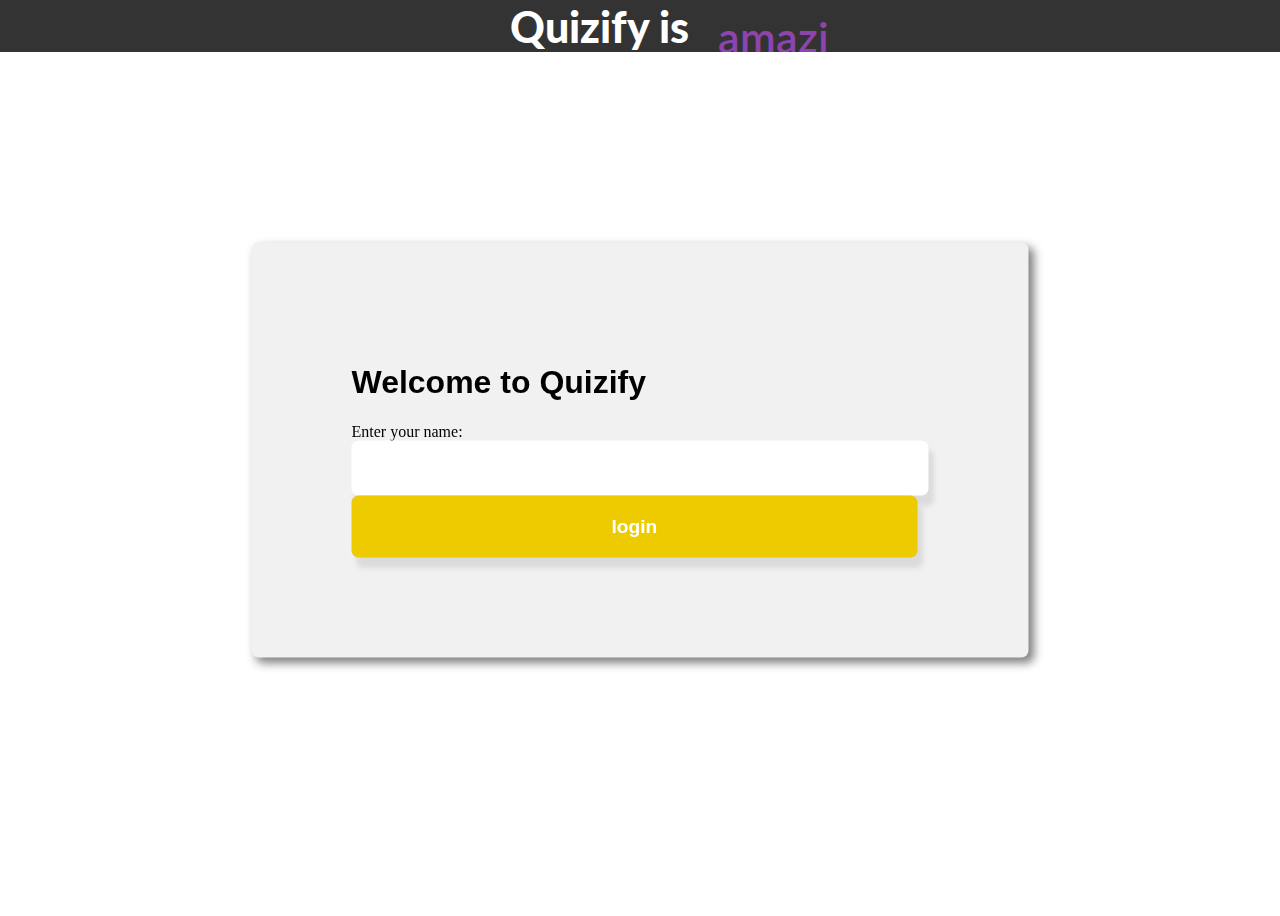
<file: src/main/resources/templates/login.html>
<!DOCTYPE html>
<html lang="en" xmlns:th="http://www.thymeleaf.org">
<head>
  <meta charset="UTF-8">
  <meta name="viewport" content="width=device-width, initial-scale=1.0">
  <title>Quizify - Login</title>
  <style>
    @import url(https://fonts.googleapis.com/css?family=Lato:600);

 body {
   display: flex;
   justify-content: center;
   align-items: center;
   height: 100vh;
   background: #ffffff;
 }

 .rotating-text {
   font-family: Lato, sans-serif;
   font-weight: 600;
   font-size: 36px;
   color: white;
   transform: translateX(-80px);
   justify-content: center;
   align-items: center;
 }

 .rotating-text p {
   display: inline-flex;
   margin: 0;
   vertical-align: top;
 }

 .rotating-text .word {
   position: absolute;
   display: flex;
   opacity: 0;
 }

 .rotating-text .word .letter {
   transform-origin: center center 25px;
 }

 .rotating-text .word .letter.out {
   transform: rotateX(90deg);
   transition: 0.32s cubic-bezier(0.6, 0, 0.7, 0.2);
 }

 .rotating-text .word .letter.in {
   transition: 0.38s ease;
 }

 .rotating-text .word .letter.behind {
   transform: rotateX(-90deg);
 }

 /* palette: https://flatuicolors.com/palette/defo */
 .alizarin {
   color: #e74c3c;
 }

 .wisteria {
   color: #8e44ad;
 }

 .peter-river {
   color: #3498db;
 }

 .emerald {
   color: #2ecc71;
 }

 .sun-flower {
   color: #f1c40f;
 }
 .navbar {
   background-color: #333; /* Background color */
   overflow: hidden;
   position: fixed;
   top:0%;
   width: 100%;
   justify-content: center;
   align-items: center;
 }
 .title{
   position: relative;
   font-family: Lato, sans-serif;
   font-size: larger;
   font-weight: bolder;
   color: #ffffff;
   right: 50px;
 }
  .subtitle{
   position: relative;
 padding-right: 10px;
 font-size: larger;
 top: 10px;
 right: 30px;



 }
 .rotating-text{
   position: relative;
   left: 50%;
 }
 .login-container{
   position: fixed;
   top: 50%;
   left: 50%;
   transform: translate(-50%, -50%);
   background-color: rgb(241, 241, 241);
   padding: 100px;
   border-radius: 7px;
   box-shadow: 5px 5px 10px rgba(0, 0, 0, 0.5);
 }
 #loginBtn{
   background-color:#eeca00;

   border: 1px;

   border-radius: 7px;
   font-family: Arial, Helvetica, sans-serif;
   color: rgb(255, 255, 255);
   font-weight: bold;
   font-size: larger;
   padding: 20px 260px;
   box-shadow: 5px 10px 5px rgb(219, 219, 219);
 }
 #loginBtn:hover{
   background-color: #d1b200;
 }
 h1{
   font-family: Arial, Helvetica, sans-serif;
   font-weight: bolder;
 }
 #name{

   border-radius: 7px;
   border: 5px;
   box-shadow: 5px 10px 5px rgb(219, 219, 219);
   padding: 20px 200px;
 }
 #username::placeholder{
   font-size: larger;
 }
  </style>
</head>
<body>
<div class="navbar">

  <div class="rotating-text">
    <p class="title">Quizify is</p>
    <p class="subtitle">
      <span class="word alizarin">awesome.</span>
      <span class="word wisteria">amazing.</span>
      <span class="word peter-river">creative.</span>
      <span class="word emerald">fabulous.</span>
      <span class="word sun-flower">interesting.</span>
    </p>
  </div>

</div>
<div class="login-container">
  <h1>Welcome to Quizify</h1>
  <div class="login-box">
    <form action="/login" method="post">
      <label for="name">Enter your name:</label><br>
      <input type="text" id="name" name="name"><br>
      <a href="index.html"> <button id="loginBtn">login</button></a>
    </form>
  </div>
</div>
<script>
  document.getElementById('name').addEventListener('input', function() {
      var loginBtn = document.getElementById('loginBtn');
      loginBtn.disabled = !this.value.trim();
  });
 // Get all elements with class "word"
let words = document.querySelectorAll(".word");

// Iterate over each word
words.forEach(word => {
// Split the word into individual letters
let letters = word.textContent.split("");
// Clear the word's text content
word.textContent = "";
// Iterate over each letter and create a span element for it
letters.forEach(letter => {
  let span = document.createElement("span");
  span.textContent = letter;
  span.className = "letter";
  word.append(span);
});
});
let currentWordIndex = 0;
let maxWordIndex = words.length - 1;
words[currentWordIndex].style.opacity = "1";

let rotateText = () => {
let currentWord = words[currentWordIndex];
let nextWord =
  currentWordIndex === maxWordIndex ? words[0] : words[currentWordIndex + 1];
// Rotate out letters of the current word
Array.from(currentWord.children).forEach((letter, i) => {
  setTimeout(() => {
    letter.className = "letter out";
  }, i * 80);
});
// Reveal and rotate in letters of the next word
nextWord.style.opacity = "1";
Array.from(nextWord.children).forEach((letter, i) => {
  letter.className = "letter behind";
  setTimeout(() => {
    letter.className = "letter in";
  }, 340 + i * 80);
});
currentWordIndex =
  currentWordIndex === maxWordIndex ? 0 : currentWordIndex + 1;
};
rotateText();
setInterval(rotateText, 4000);
</script>
</body>
</html>
</file>
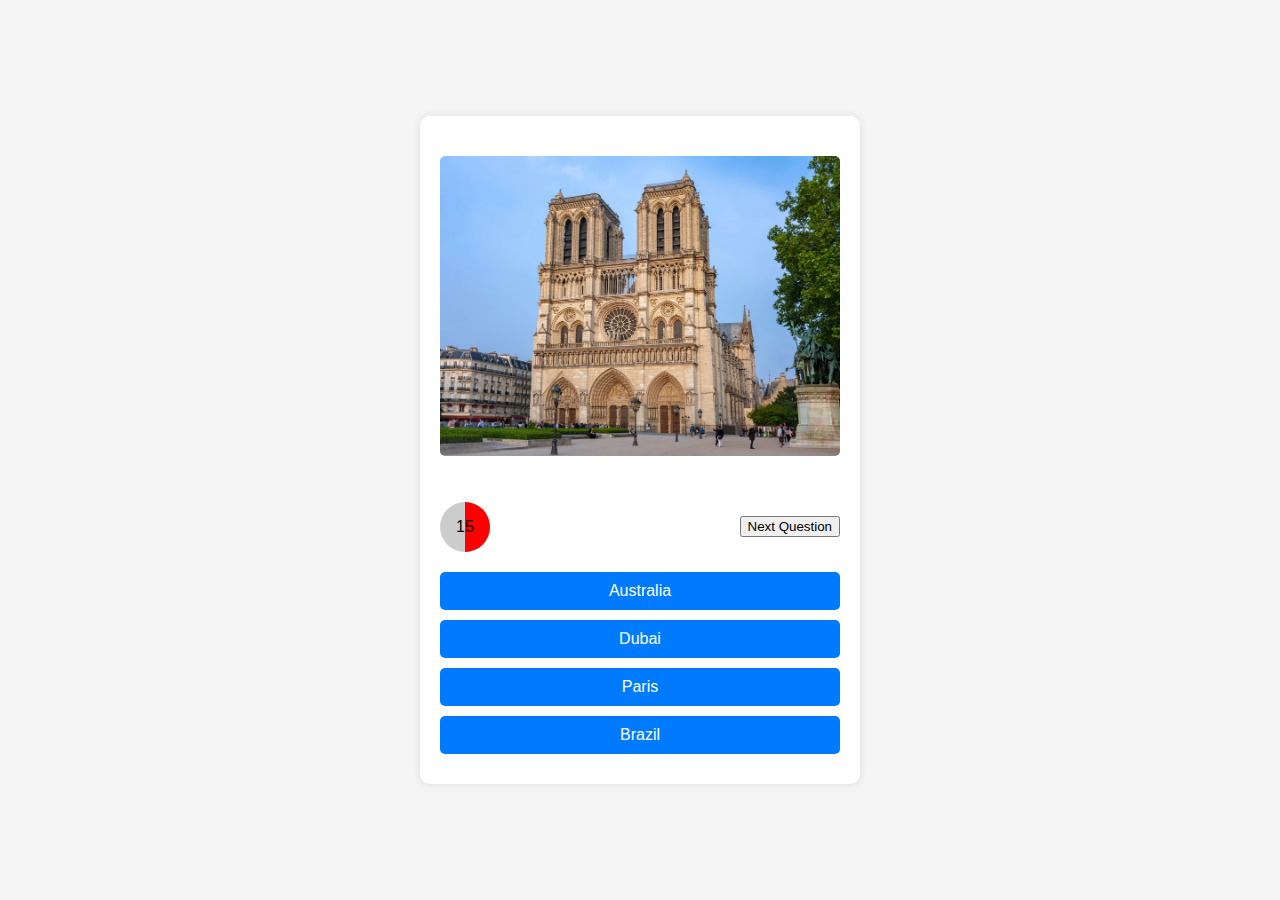
<file: src/main/resources/templates/places.html>
<!DOCTYPE html>
<html lang="en" xmlns:th="http://www.thymeleaf.org">
<head>
<meta charset="UTF-8">
<meta name="viewport" content="width=device-width, initial-scale=1.0">
<title>Online Quiz App</title>
<style>
  body {
    font-family: Arial, sans-serif;
    margin: 0;
    padding: 0;
    background-color: #f5f5f5;
    display: flex;
    justify-content: center;
    align-items: center;
    height: 100vh;
  }

  #quiz {
    background-color: #fff;
    border-radius: 10px;
    box-shadow: 0 0 10px rgba(0, 0, 0, 0.1);
    padding: 20px;
    width: 400px;
  }

  #question {
    font-size: 24px;
    margin-bottom: 20px;
  }

  #timer-container {
    display: flex;
    align-items: center;
    justify-content: space-between;
    margin-bottom: 20px;
  }

  #timer {
    display: inline-block;
    width: 50px;
    height: 50px;
    border-radius: 50%;
    background-color: #ccc;
    display: flex;
    justify-content: center;
    align-items: center;
    position: relative;
  }

  .timer-circle {
    position: absolute;
    width: 100%;
    height: 100%;
    clip: rect(0, 50px, 50px, 25px);
    border-radius: 50%;
    background-color: red;
    animation: countdown 30s linear forwards;
  }

  @keyframes countdown {
    from {
      transform: rotate(0deg);
    }
    to {
      transform: rotate(360deg);
    }
  }

  #time {
    position: absolute;
    color: black;
    z-index: 2;
  }

  #options {
    display: flex;
    flex-direction: column;
  }

  #options button {
    width: 100%;
    padding: 10px;
    margin-bottom: 10px;
    border: none;
    border-radius: 5px;
    background-color: #007bff;
    color: #fff;
    font-size: 16px;
    cursor: pointer;
    transition: background-color 0.3s;
  }

  #options button.correct {
    background-color: #28a745;
  }

  #options button.wrong {
    background-color: #dc3545;
  }

  #options button:hover {
    background-color: #0056b3;
  }

  #result {
    display: none;
    background-color: #fff;
    border-radius: 10px;
    box-shadow: 0 0 10px rgba(0, 0, 0, 0.1);
    padding: 20px;
    width: 400px;
  }
  .but{
  font-family:Arial, sans-serif ;
  padding: 12px 15px 12px;
  border-radius: 8px;
  font-size: 20px;
  color: #f0f0f0;
  background-color: #2c3e50;;
  text-align: center;
}
  #score {
    font-size: 20px;
  }

  img {
    max-width: 100%;
    height: auto;
    border-radius: 5px;
    margin-bottom: 20px;
  }
</style>
</head>
<body>
<div id="quiz">
  <h2 id="question"></h2>
  <div id="timer-container">
    <div id="timer">
      <div class="timer-circle"></div>
      <span id="time">30</span>
    </div>
    <button id="nextBtn" onclick="nextQuestion()">Next Question</button>
  </div>
  <div id="options"></div>
</div>
<div id="result">
  <h2>Quiz Result</h2>
  <p id="score"></p>
  <a href="/index"> <button class="but" type="button">Home Page</button></a>
</div>

<script>
   const questions = [
    {
      imageUrl: "p1.webp",
      options: ["Australia", "Dubai", "Paris", "Brazil"],
      answer: "Paris"
    },
    {
      imageUrl: "p2.webp",
      options: ["Rio de Janero", "Alabama", "Ohio", "Mexico"],
      answer: "Rio de Janero"
    },
    {
      imageUrl: "p3.webp",
      options: ["Ohio", "Dubai", "Australia", "Mexico"],
      answer: "Australia"
    },
    {
      imageUrl: "p4.webp",
      options: ["India", "china", "Pakistan", "Brazil"],
      answer: "India"
    },
    {
      imageUrl: "p5.webp",
      options: ["Combodia", "colombia", "Brazil", "Mexico"],
      answer: "Mexico"
    },
    {
      imageUrl: "p6.webp",
      options: ["Combodia", "Pakistan", "Brazil", "India"],
      answer: "Combodia"
    },
    {
      imageUrl: "p7.webp",
      options: ["Australia", "Combodia", "Palestine", "Athens"],
      answer: "Athens"
    },
    {
      imageUrl: "p8.webp",
      options: ["Peru", "Combodia", "Palestine", "Brazil"],
      answer: "Peru"
    },
    {
      imageUrl: "p9.webp",
      options: ["Peru", "Germany", "Brazil", "Russia"],
      answer: "Germany"
    },
    {
      imageUrl: "p10.webp",
      options: ["China", "Peru", "Russia", "Petra"],
      answer: "Petra"
    }
  ];

  let currentQuestion = 0;
  let score = 0;
  let timer;
  let initialTime = 15;
  let timeLeft = initialTime;
  let timerInterval;

  function displayQuestion() {
    const questionElement = document.getElementById('question');
    const optionsElement = document.getElementById('options');
    const currentQ = questions[currentQuestion];
    
    const img = document.createElement('img');
    img.src = currentQ.imageUrl;
    img.className = 'question-image';
    questionElement.innerHTML = "";
    questionElement.appendChild(img);

    const optionButtons = document.createElement('div');
    optionButtons.id = 'optionButtons';

    currentQ.options.forEach((option, index) => {
      const button = document.createElement('button');
      button.textContent = option;
      button.onclick = () => checkAnswer(option, button);
      optionButtons.appendChild(button);
    });
    optionsElement.innerHTML = "";
    optionsElement.appendChild(optionButtons);

    startTimer();
  }

  function startTimer() {
    timeLeft = initialTime;
    updateTimer();
    timerInterval = setInterval(() => {
      timeLeft--;
      if (timeLeft < 0) {
        clearInterval(timerInterval);
        checkAnswer('');
      } else {
        updateTimer();
      }
    }, 1000);
  }

  function updateTimer() {
    const timerCircle = document.querySelector('.timer-circle');
    const degree = (360 / initialTime) * (initialTime - timeLeft);
    timerCircle.style.transform = `rotate(${degree}deg)`;
    document.getElementById('time').textContent = timeLeft;
  }

  function checkAnswer(selectedOption, button) {
    clearInterval(timerInterval);
    const currentQ = questions[currentQuestion];
    if (selectedOption && selectedOption.toLowerCase() === currentQ.answer.toLowerCase()) {
      score++;
      button.classList.add('correct');
    } else {
      // If wrong answer, highlight the correct answer
      const correctButtonIndex = currentQ.options.findIndex(option => option.toLowerCase() === currentQ.answer.toLowerCase());
      const correctButton = document.getElementById('optionButtons').children[correctButtonIndex];
      correctButton.classList.add('correct');
      button.classList.add('wrong');
    }
    setTimeout(() => {
      currentQuestion++;
      if (currentQuestion < questions.length) {
        displayQuestion();
      } else {
        showResult();
      }
    }, 2000);
  }

  function showResult() {
    const quizDiv = document.getElementById('quiz');
    const resultDiv = document.getElementById('result');
    const scoreElement = document.getElementById('score');
    quizDiv.style.display = 'none';
    resultDiv.style.display = 'block';
    scoreElement.textContent = `Your score is ${score} out of ${questions.length}`;
  }

  function nextQuestion() {
    currentQuestion++;
    if (currentQuestion < questions.length) {
      displayQuestion();
    } else {
      showResult();
    }
  }

  displayQuestion();
</script>
</body>
</html>
</file>
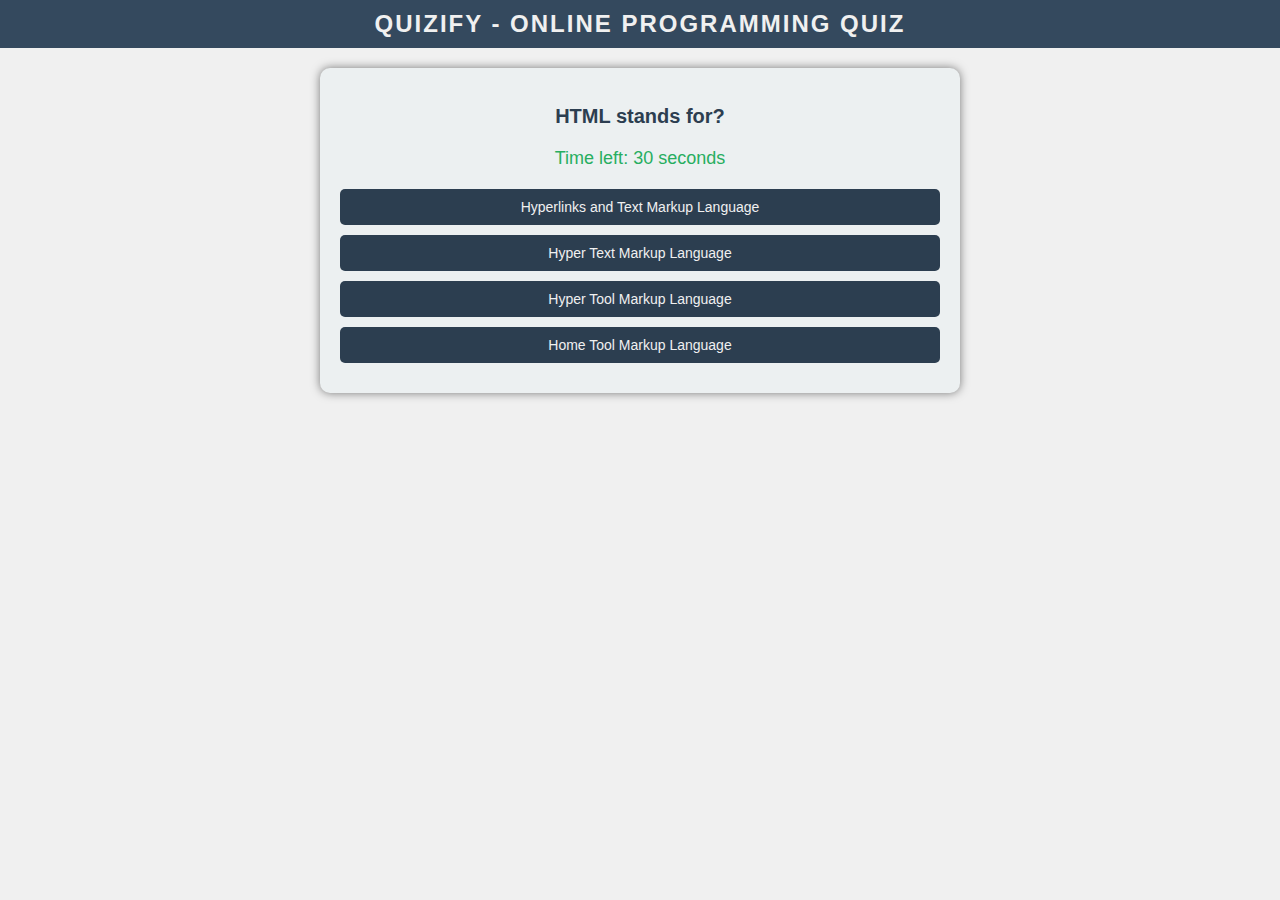
<file: src/main/resources/templates/programs.html>
<!DOCTYPE html>
<html lang="en" xmlns:th="http://www.thymeleaf.org">
<head>
<meta charset="UTF-8">
<meta name="viewport" content="width=device-width, initial-scale=1.0">
<title>Quizify - Online Programming Quiz</title>
<style>
  body {
    font-family: Arial, sans-serif;
    margin: 0;
    padding: 0;
    background-color: #f0f0f0; /* Light background color */
    color: #2c3e50; /* Dark text color */
  }

  /* Navigation bar styles */
  nav {
    background-color: #34495e; /* Dark header color */
    color: #f0f0f0; /* Light text color */
    padding: 10px 20px;
    text-align: center;
  }

  nav h1 {
    margin: 0;
    font-size: 24px;
    text-transform: uppercase;
    letter-spacing: 2px;
  }

  #quiz {
    background-color: #ecf0f1; /* Light background color */
    border-radius: 10px;
    box-shadow: 0 0 10px rgba(0, 0, 0, 0.5); /* Darker shadow */
    padding: 20px;
    width: 80%; /* Updated width for better responsiveness */
    max-width: 600px; /* Added max-width for better responsiveness */
    margin: 20px auto; /* Added margin for centering */
    text-align: center; /* Center align content */
  }

  #question {
    font-size: 20px;
    margin-bottom: 20px;
  }

  #timer {
    font-size: 18px; /* Increased font size for timer */
    margin-bottom: 20px; /* Added margin for spacing */
    color: #27ae60; /* Green color for timer */
  }

  #options {
    display: flex;
    flex-direction: column;
  }

  #options button {
    width: 100%;
    padding: 10px;
    margin-bottom: 10px;
    border: none;
    border-radius: 5px;
    background-color: #2c3e50; /* Dark button color */
    color: #f0f0f0; /* Light text color */
    font-size: 14px; /* Reduced font size */
    cursor: pointer;
    transition: background-color 0.3s;
  }

  #options button.correct {
    background-color: #27ae60 !important; /* Green color for correct answer */
  }

  #options button.wrong {
    background-color: #e74c3c !important; /* Red color for wrong answer */
  }

  #options button:hover {
    background-color: #34495e; /* Darker hover color */
  }

  #nextBtn {
    background-color: #3498db; /* Blue color for next question button */
    color: #f0f0f0; /* Light text color */
    border: none;
    border-radius: 5px;
    padding: 10px 20px;
    cursor: pointer;
    transition: background-color 0.3s;
  }

  #nextBtn:hover {
    background-color: #2980b9; /* Darker hover color */
  }

  #result {
    display: none;
    background-color: #ecf0f1; /* Light background color */
    border-radius: 10px;
    box-shadow: 0 0 10px rgba(0, 0, 0, 0.5); /* Darker shadow */
    padding: 40px; /* Increased padding */
    width: 80%; /* Updated width for better responsiveness */
    max-width: 600px; /* Added max-width for better responsiveness */
    margin: 20px auto; /* Added margin for centering */
    color: #2c3e50; /* Dark text color */
    text-align: center; /* Center align content */
  }
  .but{
  font-family:Arial, sans-serif ;
  padding: 12px 15px 12px;
  border-radius: 8px;
  font-size: 20px;
  color: #f0f0f0;
  background-color: #2c3e50;;
}
  #score {
    font-size: 24px; /* Increased font size */
    animation: glow 1s ease-in-out infinite alternate;
  }

  @keyframes glow {
    0% {
      text-shadow: 0 0 5px #27ae60;
    }
    100% {
      text-shadow: 0 0 20px #27ae60;
    }
  }
</style>
</head>
<body>
<nav>
  <h1>Quizify - Online Programming Quiz</h1>
</nav>
<div id="quiz">
  <h2 id="question"></h2>
  <div id="timer">Time left: <span id="time"></span> seconds</div>
  <div id="options"></div>
</div>
<div id="result">
  <h2>Quiz Result</h2>
  <p id="score"></p>
  <a href="/index"> <button class="but" type="button">Home Page</button></a>
</div>

<script>
  const questions = [
    {
      question: "HTML stands for?",
      options: ["Hyper Text Markup Language", "Hyperlinks and Text Markup Language", "Home Tool Markup Language", "Hyper Tool Markup Language"],
      answer: "Hyper Text Markup Language"
    },
    {
      question: "Output of 5 + 10 in Java?",
      options: ["15", "50", "510", "5 + 10"],
      answer: "15"
    },
    {
      question: "Correct syntax for referring to an external script in HTML?",
      options: ["<script src='script.js'>", "<script href='script.js'>", "<script name='script.js'>", "<script link='script.js'>"],
      answer: "<script src='script.js'>"
    },
    {
      question: "Output of print('Hello' + 2) in Python?",
      options: ["Hello2", "Hello 2", "HelloHello", "TypeError"],
      answer: "TypeError"
    },
    {
      question: "CSS property used to control text size?",
      options: ["font-size", "text-size", "font-style", "text-style"],
      answer: "font-size"
    },
    {
      question: "Output of console.log(10 % 3) in JavaScript?",
      options: ["1", "3", "0.333", "2"],
      answer: "1"
    },
    {
      question: "'printf' function in C?",
      options: ["Prints formatted output", "Prints an integer", "Prints a float", "Prints a string"],
      answer: "Prints formatted output"
    },
    {
      question: "Output of document.write(10 > 9) in HTML?",
      options: ["True", "False", "10", "9"],
      answer: "True"
    },
    {
      question: "What does 'animation' property in CSS do?",
      options: ["Defines animations", "Defines colors", "Defines borders", "Defines margins"],
      answer: "Defines animations"
    },
    {
      question: "Output of console.log(0.1 + 0.2 == 0.3) in JavaScript?",
      options: ["False", "True", "0.3", "0.1 + 0.2 == 0.3"],
      answer: "False"
    }
  ];

  let currentQuestion = 0;
  let score = 0;
  let initialTime = 30; // Changed initialTime to 30 seconds
  let timeLeft = initialTime;
  let timerInterval;

  function shuffleArray(array) {
    for (let i = array.length - 1; i > 0; i--) {
      const j = Math.floor(Math.random() * (i + 1));
      [array[i], array[j]] = [array[j], array[i]];
    }
    return array;
  }

  function displayQuestion() {
    const questionElement = document.getElementById('question');
    const optionsElement = document.getElementById('options');
    const currentQ = questions[currentQuestion];
    
    questionElement.textContent = currentQ.question;

    const shuffledOptions = shuffleArray([...currentQ.options]); // Shuffle options

    const optionButtons = document.createElement('div');
    optionButtons.id = 'optionButtons';

    shuffledOptions.forEach((option, index) => {
      const button = document.createElement('button');
      button.textContent = option;
      button.onclick = () => checkAnswer(option, button);
      optionButtons.appendChild(button);
    });
    optionsElement.innerHTML = "";
    optionsElement.appendChild(optionButtons);

    startTimer();
  }

  function startTimer() {
    timeLeft = initialTime;
    updateTimer();
    timerInterval = setInterval(() => {
      timeLeft--;
      if (timeLeft < 0) {
        clearInterval(timerInterval);
        checkAnswer('');
      } else {
        updateTimer();
      }
    }, 1000);
  }

  function updateTimer() {
    document.getElementById('time').textContent = timeLeft;
  }

  function checkAnswer(selectedOption, button) {
    clearInterval(timerInterval);
    const currentQ = questions[currentQuestion];
    if (selectedOption && selectedOption.toLowerCase() === currentQ.answer.toLowerCase()) {
      score++;
      button.classList.add('correct');
    } else {
      // If wrong answer, highlight the correct answer
      const correctButtonIndex = currentQ.options.findIndex(option => option.toLowerCase() === currentQ.answer.toLowerCase());
      const correctButton = document.getElementById('optionButtons').children[correctButtonIndex];
      correctButton.classList.add('correct');
      button.classList.add('wrong');
    }
    setTimeout(() => {
      currentQuestion++;
      if (currentQuestion < questions.length) {
        displayQuestion();
      } else {
        showResult();
      }
    }, 2000);
  }

  function showResult() {
    const quizDiv = document.getElementById('quiz');
    const resultDiv = document.getElementById('result');
    const scoreElement = document.getElementById('score');
    quizDiv.style.display = 'none';
    resultDiv.style.display = 'block';
    scoreElement.textContent = `Your score is ${score} out of ${questions.length}`;
  }

  function nextQuestion() {
    currentQuestion++;
    if (currentQuestion < questions.length) {
      displayQuestion();
    } else {
      showResult();
    }
  }

  displayQuestion();
</script>
</body>
</html>
</file>
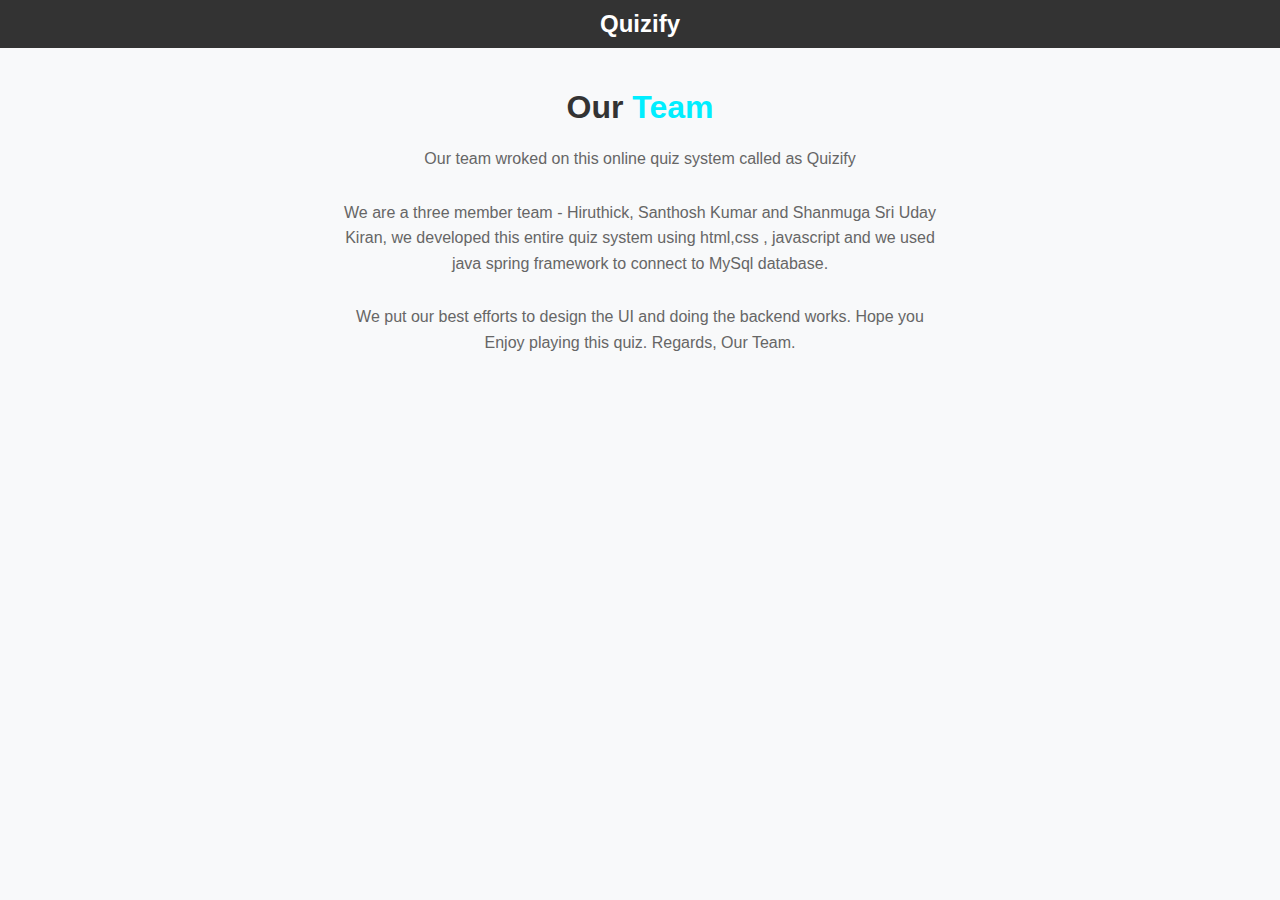
<file: src/main/resources/templates/team.html>
<!DOCTYPE html>
<html lang="en" xmlns:th="http://www.thymeleaf.org">
<head>
<meta charset="UTF-8">
<meta name="viewport" content="width=device-width, initial-scale=1.0">
<title>Team of - Quizify</title>
<style>
    body {
        margin: 0;
        padding: 0;
        font-family: Arial, sans-serif;
        background-color: #f8f9fa;
    }
    .navbar {
        background-color: #333;
        color: #fff;
        padding: 10px;
        text-align: center;
    }
    .navbar h2 {
        margin: 0;
    }
    .about-container {
        padding: 20px;
        max-width: 600px;
        margin: 0 auto;
        text-align: center;
    }
    .about-container h1 {
        color: #333;
        margin-bottom: 20px;
    }
    .about-container p {
        color: #666;
        line-height: 1.6;
        margin-bottom: 20px;
        overflow: hidden;
    }
    .typing-animation {
        display: inline-block;
        overflow: hidden;
        animation: typing 1s steps(30, end) forwards;
    }
    @keyframes typing {
        from {
            width: 0;
        }
        to {
            width: auto;
        }
    }
</style>
</head>
<body>
<div class="navbar">
    <h2>Quizify</h2>
</div>
<div class="about-container">
    <h1>Our <span style="color: rgb(0, 238, 255);">Team</span></h1>
    <p><span class="typing-animation">Our team wroked on this online quiz system called as Quizify</span></p>
    <p><span class="typing-animation">We are a three member team - Hiruthick, Santhosh Kumar and Shanmuga Sri Uday Kiran, we developed this entire quiz system using html,css , javascript and we used java spring framework to connect to MySql database.</span></p>
    <p><span class="typing-animation">We put our best efforts to design the UI and doing the backend works. Hope you Enjoy playing this quiz.
      Regards, Our Team.
    </span></p>
</div>
</body>
</html>
</file>
<file: src/main/resources/templates/style.css>
*{
    margin: 0;
  }
  body{
    font-family: Arial, sans-serif;
    background-color: white;
  }
  
  .navbar{
    width:100%;
    height: 80px;
    background-color: linear-gradient(to bottom right, #000022 0%,rgb(202, 242, 255) 100%);
  
  }
  body {
    display: flex;
    align-items: center;
    position: relative;
    background: linear-gradient(to bottom , #010027 0%, rgba(91, 0, 109, 0.863) 100%);
    min-height: 100vh;
}

.animation-container {
    display: block;
    position: relative;
    width: 800px;
    max-width: 100%;
    margin: 0 auto;
}

.animation-container .lightning-container {
    position: absolute;
    top: 50%;
    left: 0;
    display: flex;
    transform: translateY(-50%);
}

.animation-container .lightning-container .lightning {
    position: absolute;
    display: block;
    height: 12px;
    width: 12px;
    border-radius: 12px;
    transform-origin: 6px 6px;
    animation-name: woosh;
    animation-duration: 1.5s;
    animation-iteration-count: infinite;
    animation-timing-function: cubic-bezier(0.445, 0.050, 0.550, 0.950);
    animation-direction: alternate;
}

.animation-container .lightning-container .lightning.white {
    background-color: white;
    box-shadow: 0px 50px 50px 0px rgba(255, 255, 255, 0.3);
}

.animation-container .lightning-container .lightning.red {
    background-color: #fc7171;
    box-shadow: 0px 50px 50px 0px rgba(252, 113, 113, 0.3);
    animation-delay: 0.2s;
}

.animation-container .boom-container {
    position: absolute;
    display: flex;
    width: 80px;
    height: 80px;
    text-align: center;
    align-items: center;
    transform: translateY(-50%);
    left: 200px;
    top: -145px;
}

.animation-container .boom-container .shape {
    display: inline-block;
    position: relative;
    opacity: 0;
    transform-origin: center center;
}

.animation-container .boom-container .shape.triangle {
    width: 0;
    height: 0;
    border-style: solid;
    transform-origin: 50% 80%;
    animation-duration: 1s;
    animation-timing-function: ease-out;
    animation-iteration-count: infinite;
    margin-left: -15px;
    border-width: 0 2.5px 5px 2.5px;
    border-color: transparent transparent #42e599 transparent;
    animation-name: boom-triangle;
}

.animation-container .boom-container .shape.triangle.big {
    margin-left: -25px;
    border-width: 0 5px 10px 5px;
    border-color: transparent transparent #fade28 transparent;
    animation-name: boom-triangle-big;
}

.animation-container .boom-container .shape.disc {
    width: 8px;
    height: 8px;
    border-radius: 100%;
    background-color: #d15ff4;
    animation-name: boom-disc;
}

.animation-container .boom-container .shape.circle {
    width: 20px;
    height: 20px;
    animation-name: boom-circle;
    border-radius: 100%;
    margin-left: -30px;
}

.animation-container .boom-container .shape.circle.white {
    border: 1px solid white;
}

.animation-container .boom-container .shape.circle.big {
    width: 40px;
    height: 40px;
    margin-left: 0px;
}

.animation-container .boom-container .shape.circle.big.white {
    border: 2px solid white;
}

.animation-container .boom-container .shape:after {
    background-color: rgba(178, 215, 232, 0.2);
}

.animation-container .boom-container .shape.triangle, .animation-container .boom-container .shape.circle, .animation-container .boom-container .shape.circle.big, .animation-container .boom-container .shape.disc {
    animation-delay: .38s;
    animation-duration: 3s;
}

.animation-container .boom-container .shape.circle {
    animation-delay: 0.6s;
}

.animation-container .boom-container.second {
    left: 485px;
    top: 155px;
}

.animation-container .boom-container.second .shape.triangle, .animation-container .boom-container.second .shape.circle, .animation-container .boom-container.second .shape.circle.big, .animation-container .boom-container.second .shape.disc {
    animation-delay: 1.9s;
}

.animation-container .boom-container.second .shape.circle {
    animation-delay: 2.15s;
}

@keyframes woosh {
    0% {
        width: 12px;
        transform: translate(0px, 0px) rotate(-35deg);
    }
    15% {
        width: 50px;
    }
    30% {
        width: 12px;
        transform: translate(214px, -150px) rotate(-35deg);
    }
    30.1% {
        transform: translate(214px, -150px) rotate(46deg);
    }
    50% {
        width: 110px;
    }
    70% {
        width: 12px;
        transform: translate(500px, 150px) rotate(46deg);
    }
    70.1% {
        transform: translate(500px, 150px) rotate(-37deg);
    }
    85% {
        width: 50px;
    }
    100% {
        width: 12px;
        transform: translate(700px, 0) rotate(-37deg);
    }
}

@keyframes boom-circle {
    0% {
        opacity: 0;
    }
    5% {
        opacity: 1;
    }
    30% {
        opacity: 0;
        transform: scale(3);
    }
    100% {
    }
}

@keyframes boom-triangle-big {
    0% {
        opacity: 0;
    }
    5% {
        opacity: 1;
    }
    40% {
        opacity: 0;
        transform: scale(2.5) translate(50px, -50px) rotate(360deg);
    }
    100% {
    }
}

@keyframes boom-triangle {
    0% {
        opacity: 0;
    }
    5% {
        opacity: 1;
    }
    30% {
        opacity: 0;
        transform: scale(3) translate(20px, 40px) rotate(360deg);
    }
    100% {
    }
}

@keyframes boom-disc {
    0% {
        opacity: 0;
    }
    5% {
        opacity: 1;
    }
    40% {
        opacity: 0;
        transform: scale(2) translate(-70px, -30px);
    }
    100% {
    }
}

.footer {
    color: white;
    font-size: 10px;
    position: fixed;
    bottom: 0;
    font-weight: 200;
    padding: 10px 20px;
}

.footer a, .footer a:hover, .footer a:focus, .footer a:visited {
    color: #c6c6c6;
}

  h1{
    color: white;
  }
  #t1{
    text-align: center;
    font-size: 40px;
    margin-right: 90px;
  }
  .maintitle{
    color: white;
   bottom:20px;
    left:45px;
    position: relative;
  }
  .navbar-container{
    display: flex;
    align-items: center;
    padding: 0 50px;
    height: 100%;
    color: white;
    font-family: 'Sen','sans-serif';
  
  }
  .logo-container{
    flex: 1;
    font-size: 30px;
    font-family: Arial, sans-serif;
    margin: 20px 10px 20px;

   
  }
  .logo{
   
    font-size: 30px;
    color: #fff700;
  }
  .menu-container{
    flex: 1;
   
  }
  .menu-list{
    display: flex;
    list-style: none;
    padding-right: 100px;
    text-decoration: none;
  }
  .menu-list-item{
    margin-right: 30px;
    color: white;
    font-weight: bold;
    margin-left: 100px;
    text-decoration: none;
    padding: 5px 20px 5px ;
    border: 1px solid white;
    border-radius: 8px;
   
  }
.menu-list-item:link { 
    text-decoration: none; 
  }
  .menu-list-item:hover {
    color:black;
    background-color: white;
  }
  .menu-list-item.active{
    font-weight: bold;
    color: white;
  }
  .Quiz-list-container{

    padding: 20px;
  }
  .Quiz-list-item{
    margin-right: 50px;
    position: relative;
    /* border: 1px solid white; */
    height: 400px;
    width: 400px;
    padding-top: 40px;
    padding-bottom: 100x;
    
    
    
    
   
  }
  .Quiz-list-item:hover .Quiz-list-item-img{
    transform: scale(1.2);
    margin: 0 30px;
    opacity: 0.5;
  
  }
  .Quiz-list-item:hover .Quiz-list-item-title,
  .Quiz-list-item:hover .Quiz-list-item-desc,
  .Quiz-list-item:hover .Quiz-list-item-button{
    opacity: 1;
  }
  .Quiz-list-wrapper{
    position: relative;
  }
  
  .Quiz-list{
    display: flex;
    align-items: center;
    height: 500px;
    

  }
  .Quiz-list-item-img{
    transition: all 1s ease-in-out;
    margin-left: 20px;
    height: 350px;
    width: 300px;
    object-fit: fill;
    border-radius: 15px;
    box-shadow: 5px 5px 10px rgb(0, 0, 0);
  }
  .Quiz-list-item-title{
    background-color: white;
    padding: 10px 10px 10px;
    font-size: 20px;
    position: absolute;
    font-weight: bold;
    top: 5%;
    border-radius: 5px;
    left: 40px;
    opacity: 0;
     transition: 1s all ease-in-out; 
   
  
  }
  .Quiz-list-item-desc{
    background-color: white;
    padding: 10px;
    font-size: 15px;
    position: absolute;
    top: 25%;
    left: 50px;
    border-radius: 5px;
    width: 200px;
     opacity: 0;
     transition: 1s all ease-in-out;
   
  }
  .Quiz-list-item-button{
    padding: 10px;
    background-color: #00ad25;
    color: white;
    font-weight: bold;
    border: none;
    outline: none;
    border-radius: 10px;
    cursor: pointer;
    position: absolute;
    bottom: 60px;
    left: 30px;
    opacity: 0;
  }
</file>
